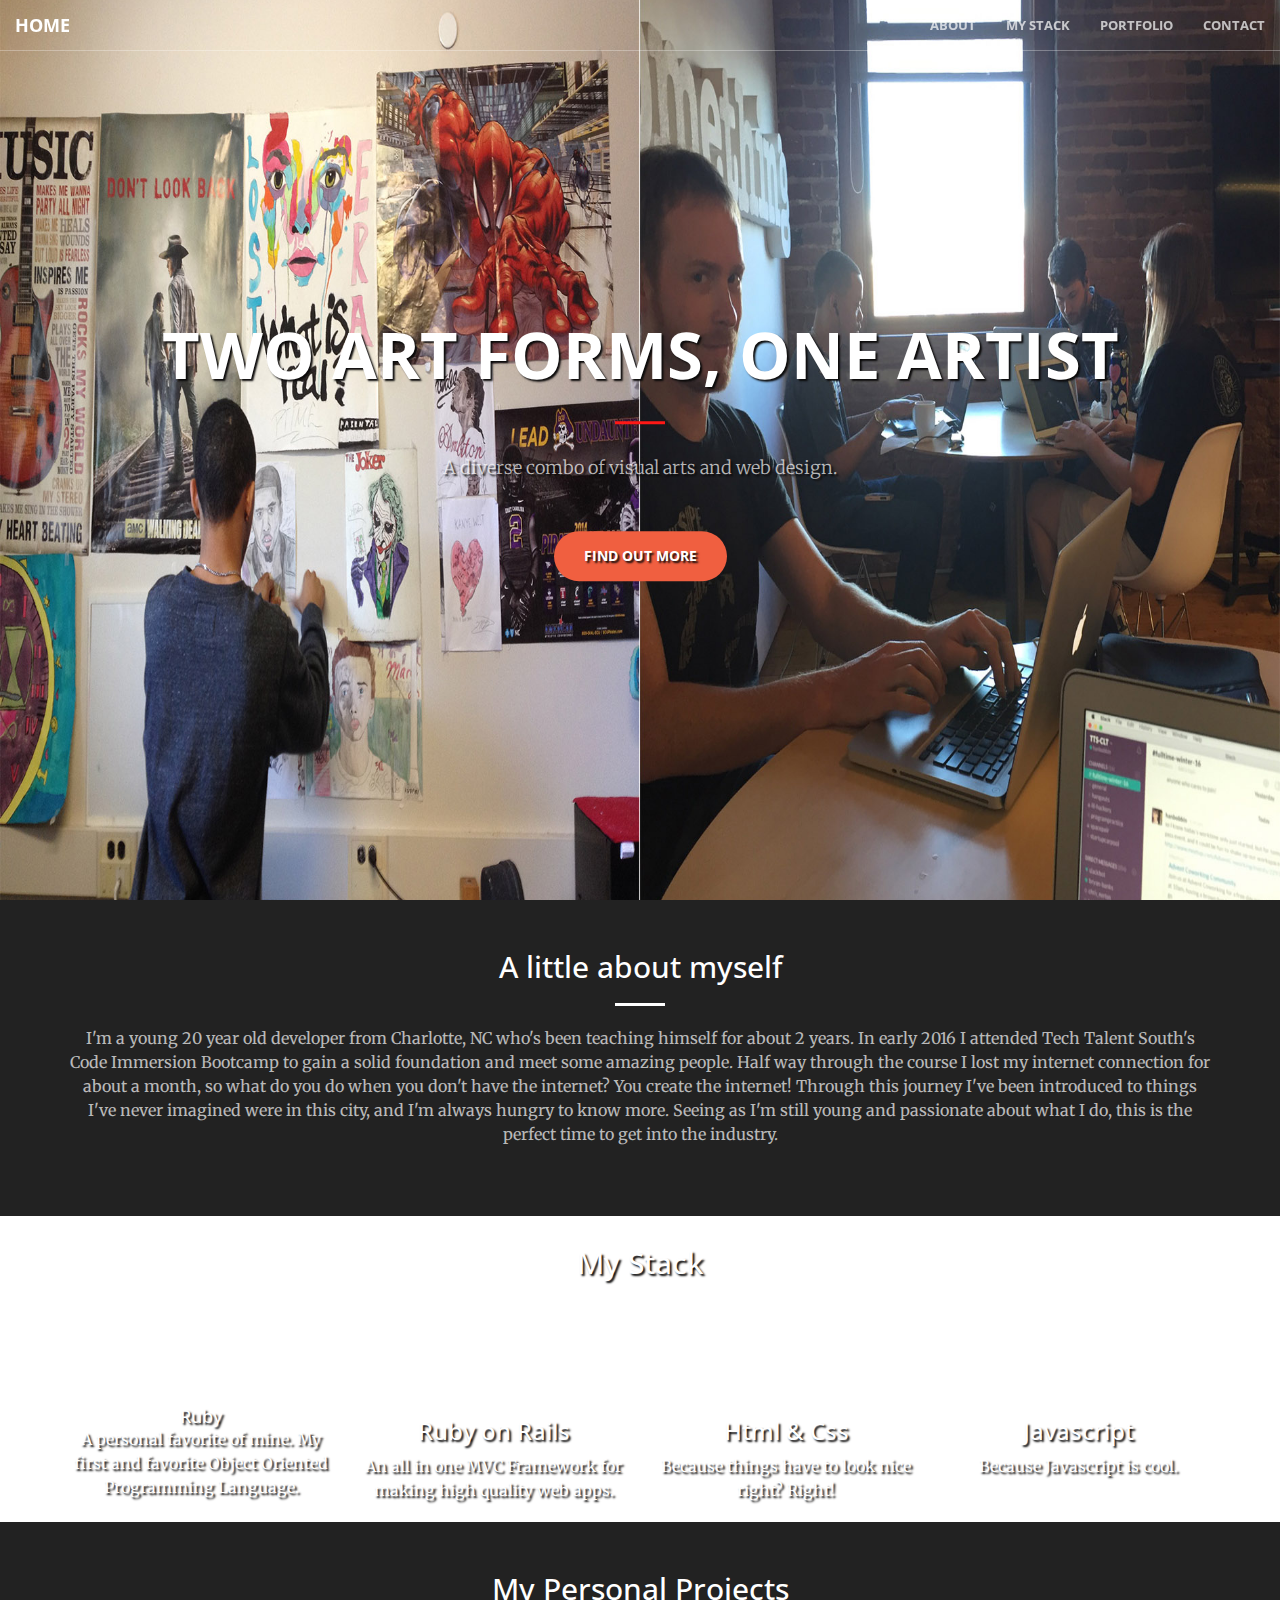
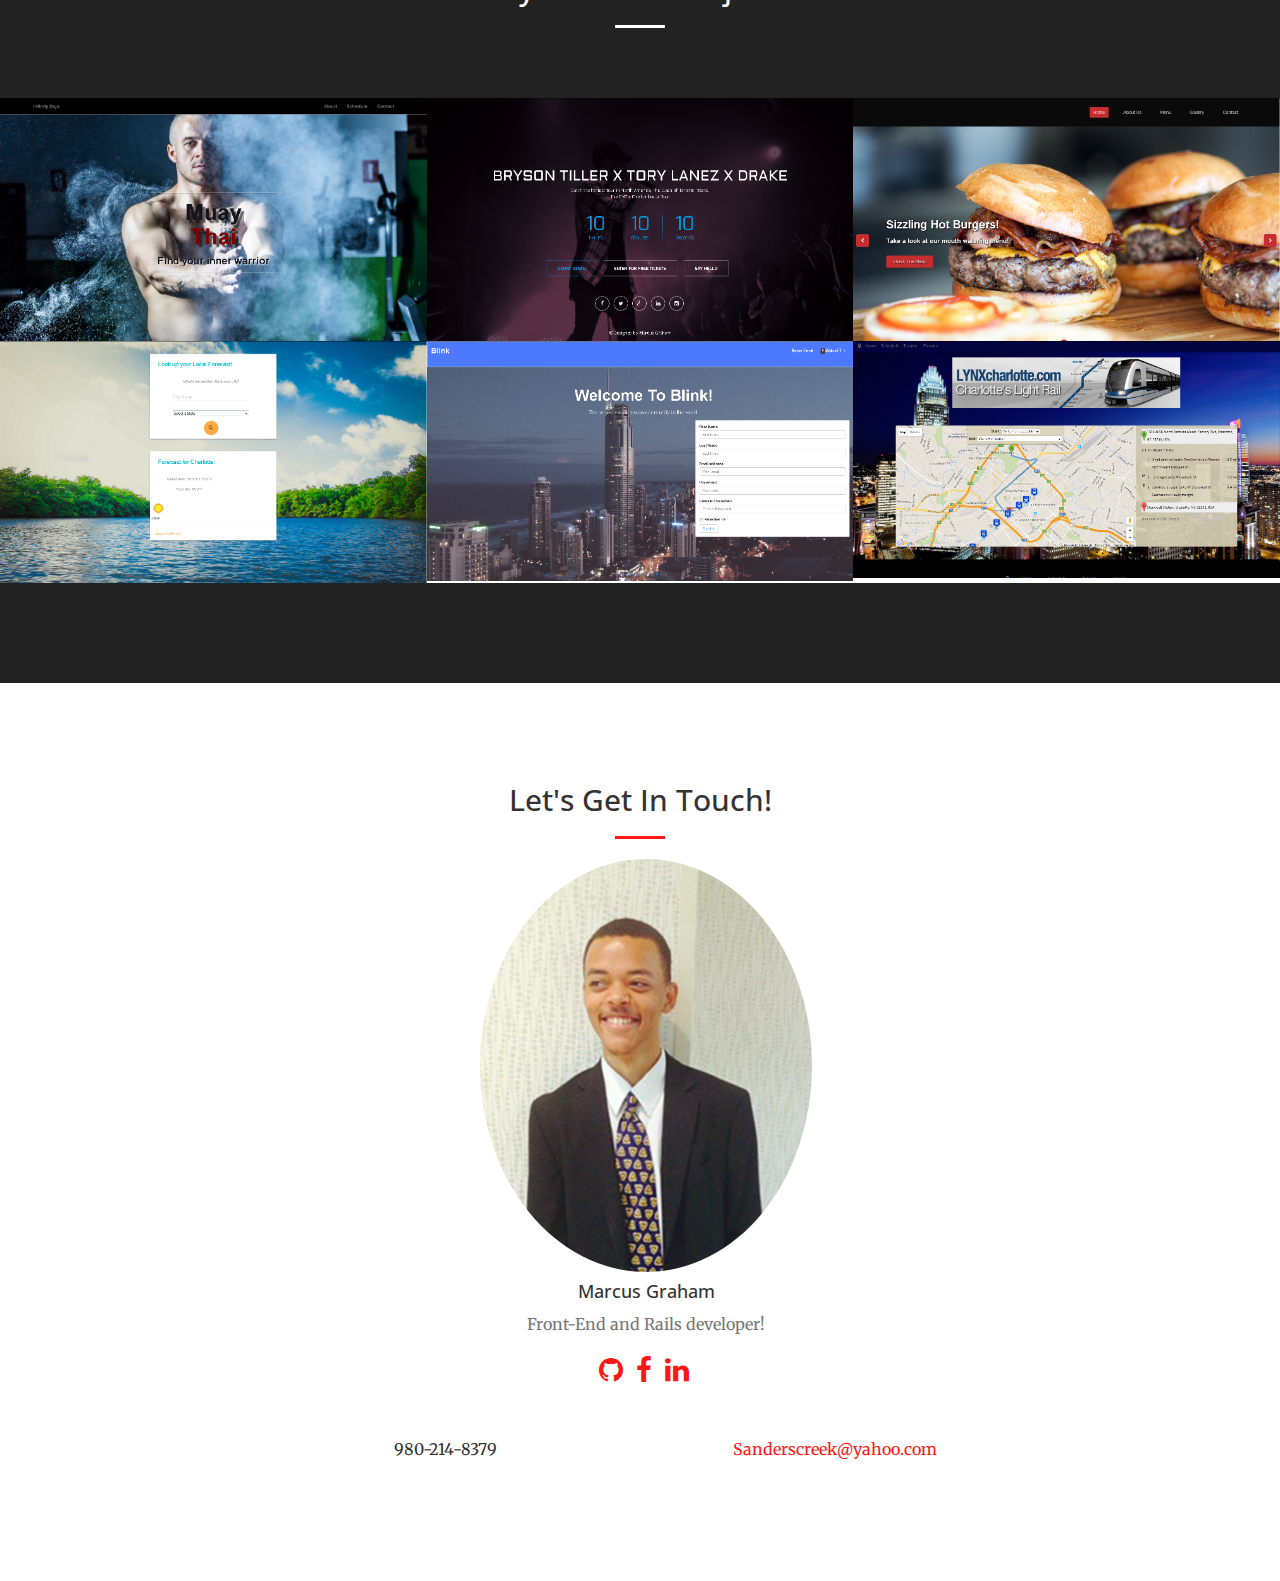
<file: index.html>
<!DOCTYPE html>
<html lang="en">

<head>

    <meta charset="utf-8">
    <meta http-equiv="X-UA-Compatible" content="IE=edge">
    <meta name="viewport" content="width=device-width, initial-scale=1">
    <meta name="description" content="">
    <meta name="author" content="">
    
    <link rel="shortcut icon" href="img/My-Logo.jpg">
    <title>Marcus Graham's Front End Development Portfolio</title>
    
    <!-- Bootstrap Core CSS -->
    <link rel="stylesheet" href="css/bootstrap.min.css" type="text/css">

    <!-- Custom Fonts -->
    <link href='http://fonts.googleapis.com/css?family=Open+Sans:300italic,400italic,600italic,700italic,800italic,400,300,600,700,800' rel='stylesheet' type='text/css'>
    <link href='http://fonts.googleapis.com/css?family=Merriweather:400,300,300italic,400italic,700,700italic,900,900italic' rel='stylesheet' type='text/css'>
    <link rel="stylesheet" href="font-awesome/css/font-awesome.min.css" type="text/css">

    <!-- Plugin CSS -->
    <link rel="stylesheet" href="css/animate.min.css" type="text/css">

    <!-- Custom CSS -->
    <link rel="stylesheet" href="css/creative.css" type="text/css">

    <!-- HTML5 Shim and Respond.js IE8 support of HTML5 elements and media queries -->
    <!-- WARNING: Respond.js doesn't work if you view the page via file:// -->
    <!--[if lt IE 9]>
        <script src="https://oss.maxcdn.com/libs/html5shiv/3.7.0/html5shiv.js"></script>
        <script src="https://oss.maxcdn.com/libs/respond.js/1.4.2/respond.min.js"></script>
    <![endif]-->

</head>

<body id="page-top">

    <nav id="mainNav" class="navbar navbar-default navbar-fixed-top">
        <div class="container-fluid">
            <!-- Brand and toggle get grouped for better mobile display -->
            <div class="navbar-header">
                <button type="button" class="navbar-toggle collapsed" data-toggle="collapse" data-target="#bs-example-navbar-collapse-1">
                    <span class="sr-only">Toggle navigation</span>
                    <span class="icon-bar"></span>
                    <span class="icon-bar"></span>
                    <span class="icon-bar"></span>
                </button>
                <a class="navbar-brand page-scroll" href="#page-top">Home</a>
            </div>

            <!-- Collect the nav links, forms, and other content for toggling -->
            <div class="collapse navbar-collapse" id="bs-example-navbar-collapse-1">
                <ul class="nav navbar-nav navbar-right">
                    <li>
                        <a class="page-scroll" href="#about">About</a>
                    </li>
                    <li>
                        <a class="page-scroll" href="#mystack">My Stack</a>
                    </li>
                    <li>
                        <a class="page-scroll" href="#portfolio">Portfolio</a>
                    </li>
                    <li>
                        <a class="page-scroll" href="#contact">Contact</a>
                    </li>
                </ul>
            </div>
            <!-- /.navbar-collapse -->
        </div>
        <!-- /.container-fluid -->
    </nav>

    <header>
        <div class="header-content">
            <div class="header-content-inner">
                <h1>Two Art Forms, One Artist</h1>
                <hr>
                <p>A diverse combo of visual arts and web design.</p>
                <a href="#about" class="btn btn-primary btn-xl page-scroll">Find Out More</a>
            </div>
        </div>
    </header>

    <aside class="bg-dark" id="about">
        <div class="container text-center">
            <h2 class="section-heading">A little about myself</h2>
                    <hr class="light">
                    <p class="text-faded">I'm a young 20 year old developer from Charlotte, NC who's been teaching himself for about 2 years. In early 2016 I attended Tech Talent South's Code Immersion Bootcamp to gain a solid foundation and meet some amazing people. Half way through the course I lost my internet connection for about a month, so what do you do when you don't have the internet? You create the internet! Through this journey I've been introduced to things I've never imagined were in this city, and I'm always hungry to know more. Seeing as I'm still young and passionate about what I do, this is the perfect time to get into the industry.</p>

            <div class="call-to-action">
            </div>
        </div>
    </aside>
            <div class="highlight-info" id="mystack">
        <div class="overlay spacer">
        <div class="container">
        <div style="visibility: visible; animation-name: fadeInDownBig;" class="row text-center  wowload fadeInDownBig animated">
            <h2>My Stack</h2>
            <hr class="light">
            <br>
          <div class="col-sm-3 col-xs-6">
          <i class="fa fa-4x fa-diamond wow bounceIn text-primary"></i><h4>Ruby</h4>
          <p>A personal favorite of mine. My first and favorite Object Oriented Programming Language.</p>
          </div>
          <div class="col-sm-3 col-xs-6">
            <i class="fa fa-4x fa-laptop wow bounceIn text-primary" data-wow-delay=".1s"></i> <h3>Ruby on Rails</h3>
            <p>An all in one MVC Framework for making high quality web apps.</p>         
            </div>
          <div class="col-sm-3 col-xs-6">
            <i class="fa fa-4x fa-html5 wow bounceIn text-primary" data-wow-delay=".2s"></i>
            <i class="fa fa-4x fa-css3 wow bounceIn text-primary" data-wow-delay=".2s"></i>
            <h3>Html & Css</h3>
            <p>Because things have to look nice right? Right!</p>          </div>
          <div class="col-sm-3 col-xs-6">
                        <i class="fa fa-4x fa-gear wow bounceIn text-primary" data-wow-delay=".3s"></i>
                        <h3>Javascript</h3>
                        <p>Because Javascript is cool.</p>          
                    </div>
        </div>
        </div>
        </div>
        </div>

    </section>

    <aside class="bg-dark">
        <div class="container text-center">
            <div class="call-to-action">
                <h2>My Personal Projects</h2>
                <hr class="light">
            </div>
        </div>
    </aside>
    
    <section class="no-padding" id="portfolio">
        <div class="container-fluid">
            <div class="row no-gutter">
                <div class="col-lg-4 col-sm-6">
                    <a target="_blank" href="Portfolio/Infinity-Dojo/index.html" class="portfolio-box">
                        <img src="img/portfolio/Infinity-Dojo.png" class="img-responsive" alt="">
                        <div class="portfolio-box-caption">
                            <div class="portfolio-box-caption-content">
                                <div class="project-category text-faded">
                                    <h4>Infinity Dojo</h4>
                                    <br>
                                </div>
                                <div class="project-name">
                                    <p>This is a site based on a fictional Muay Thai fighter, a former hobby of mine.</p>
                                    <p>This project was made using HTML, CSS, JavaScript and front-end frameworks.</p>
                                </div>
                            </div>
                        </div>
                    </a>
                </div>
                <div class="col-lg-4 col-sm-6">
                    <a target="_blank" href="Portfolio/World-Tour/index.html" class="portfolio-box">
                        <img src="img/portfolio/Tour.png" class="img-responsive" alt="">
                        <div class="portfolio-box-caption">
                            <div class="portfolio-box-caption-content">
                                <div class="project-category text-faded">
                                    <h4>OVO x One Umbrella Tour Page</h4>
                                    <br>
                                </div>
                                <div class="project-name">
                                    <p>A countdown / promo site for a tour I made up based on my favorite artist.</p>
                                    <p>This project used HTML, JavaScript, JQuery, CSS, and BootStrap.</p>
                                </div>
                            </div>
                        </div>
                    </a>
                </div>
                <div class="col-lg-4 col-sm-6">
                    <a target="_blank" href="Portfolio/Chrystals/index.html" class="portfolio-box">
                        <img src="img/portfolio/Chrystals-Burger.png" class="img-responsive" alt="">
                        <div class="portfolio-box-caption">
                            <div class="portfolio-box-caption-content">
                                <div class="project-category text-faded">
                                    <h4>Chrystal's Eatery</h4>
                                    <br>
                                </div>
                                <div class="project-name">
                                    <p>A small scale site for a restaurant based on places in my city.</p>
                                    <p>This project used HTML, CSS, JavaScript, JQuery, and front-end frameworks.</p>
                                </div>
                            </div>
                        </div>
                    </a>
                </div>
                <div class="col-lg-4 col-sm-6">
                    <a target="_blank" href="https://github.com/MGraham10327/Weather_App" class="portfolio-box">
                        <img src="img/portfolio/Weather_app.png" class="img-responsive" alt="">
                        <div class="portfolio-box-caption">
                            <div class="portfolio-box-caption-content">
                                <div class="project-category text-faded">
                                    <h4>Weather app</h4>
                                    <br>
                                </div>
                                <div class="project-name">
                                    <p>Pick your location and get the weather for your city with a customized picture to match.</p>
                                    <p>This project used HTML, JavaScript, CSS, Ruby, Ruby on Rails, APIS, and Flexbox</p>
                                </div>
                            </div>
                        </div>
                    </a>
                </div>
                <div class="col-lg-4 col-sm-6">
                    <a target="_blank" href="https://github.com/MGraham10327/Blink-Demo-Social-Network-" class="portfolio-box">
                        <img src="img/portfolio/Blink.png" class="img-responsive" alt="">
                        <div class="portfolio-box-caption">
                            <div class="portfolio-box-caption-content">
                                <div class="project-category text-faded">
                                    <h4>Blink</h4>
                                    <br>
                                </div>
                                <div class="project-name">
                                    <p>This was a Rails app meant to emulate Twitter, so far it's the closest thing to a full blown social network that I've created.</p>
                                    <p>This project used HTML, CSS, JavaScript, Ruby, Ruby on Rails and front-end frameworks</p>
                                </div>
                            </div>
                        </div>
                    </a>
                </div>
                <div class="col-lg-4 col-sm-6">
                    <a target="_blank" href="https://github.com/MGraham10327/CLT_Lynx" class="portfolio-box">
                        <img src="img/portfolio/CLT-Lynx.png" class="img-responsive" alt="">
                        <div class="portfolio-box-caption">
                            <div class="portfolio-box-caption-content">
                                <div class="project-category text-faded">
                                    <h4>Charlotte Lynx Station Finder</h4>
                                    <br>
                                </div>
                                <div class="project-name">
                                    <p>A 3 person project that finds your location and instantly directs you to the nearest Lynx Light Rail station (or the one of your choice).</p>
                                    <p>This project used Html, JavaScript, CSS, Ruby, Ruby on Rails, Google Maps APIs, Bootstrap, Flexbox, and JQuery.</p>
                                </div>
                            </div>
                        </div>
                    </a>
                </div>
            </div>
        </div>
    </section>

    <aside class="bg-dark">
        <div class="container text-center">
            <div class="call-to-action">
            </div>
        </div>
    </aside>

    <section id="contact">
        <div class="container">
            <div class="row">
                <div class="col-lg-8 col-lg-offset-2 text-center">
                    <h2 class="section-heading">Let's Get In Touch!</h2>
                    <hr class="primary">
                    <div class="col-lg-9">
                        <div class="FindMe">
                            <img src="img/2.jpg" class="img-responsive img-circle" alt="">
                            <h4>Marcus Graham</h4>
                            <p class="text-muted">Front-End and Rails developer!</p>
                            <ul class="list-inline social-buttons">
                                <li><a href="https://github.com/MGraham10327" target="_blank"><i class="fa fa-github fa-2x"></i></a>
                                </li>
                                <li><a href="#"><i class="fa fa-facebook fa-2x"></i></a>
                                </li>
                                <li><a href="https://www.linkedin.com/in/mgraham10327" target="_blank"><i class="fa fa-linkedin fa-2x"></i></a>
                                </li>
                            </ul>
                        </div>
                    </div>
                </div>
                <div class="col-lg-4 col-lg-offset-2 text-center">
                    <i class="fa fa-phone fa-3x wow bounceIn"></i>
                    <p>980-214-8379</p>
                </div>
                <div class="col-lg-4 text-center">
                    <i class="fa fa-envelope-o fa-3x wow bounceIn" data-wow-delay=".1s"></i>
                    <p><a href="mailto:Sanderscreek@yahoo.com">Sanderscreek@yahoo.com</a></p>
                </div>
            </div>
        </div>
    </section>

    <!-- jQuery -->
    <script src="js/jquery.js"></script>

    <!-- Bootstrap Core JavaScript -->
    <script src="js/bootstrap.min.js"></script>

    <!-- Plugin JavaScript -->
    <script src="js/jquery.easing.min.js"></script>
    <script src="js/jquery.fittext.js"></script>
    <script src="js/wow.min.js"></script>

    <!-- Custom Theme JavaScript -->
    <script src="js/creative.js"></script>

</body>

</html>
</file>
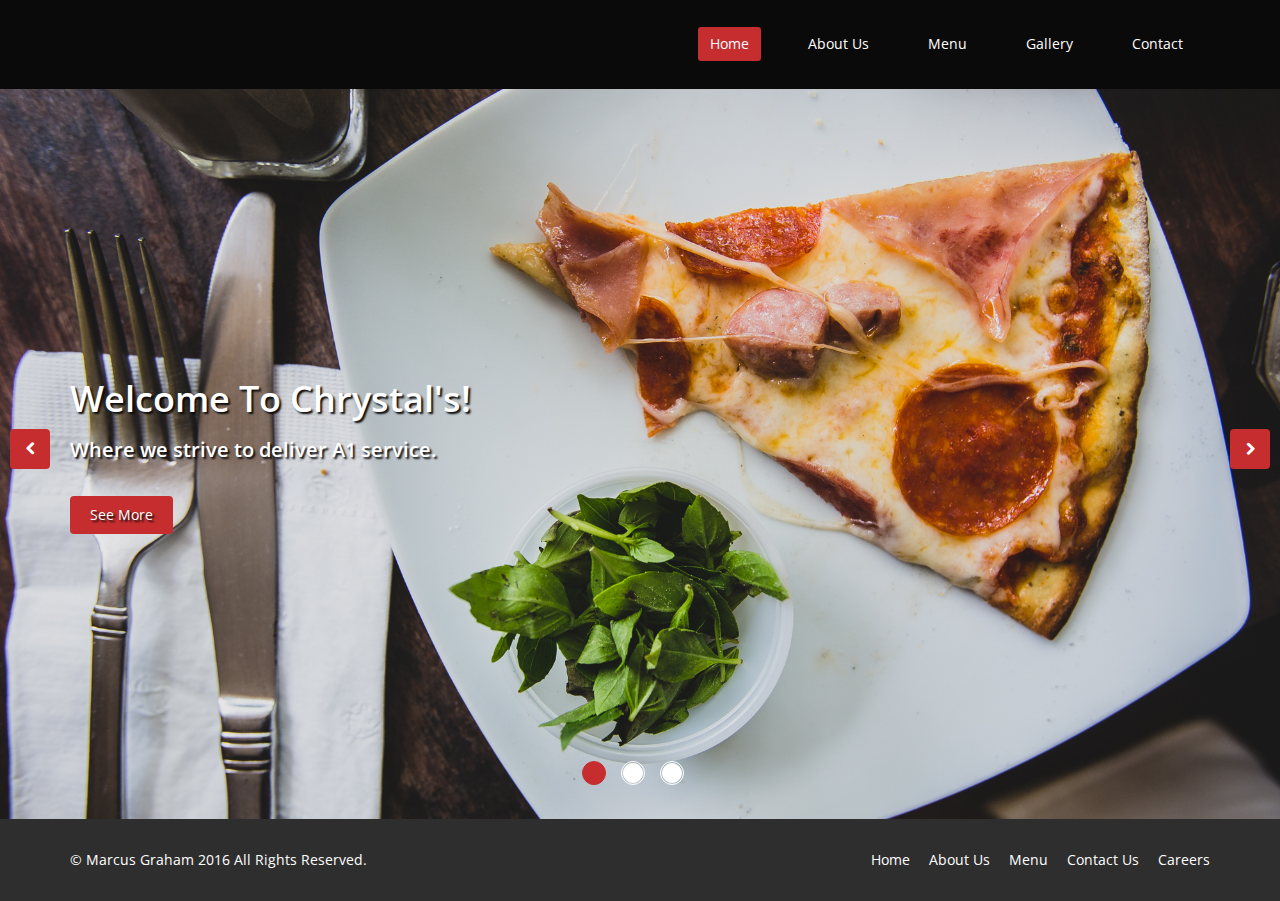
<file: Portfolio/Chrystals/index.html>
<!DOCTYPE html>
<html lang="en">
<head>
    <meta charset="utf-8">
    <meta name="viewport" content="width=device-width, initial-scale=1.0">
    <meta name="description" content="">
    <meta name="author" content="">
    <title>Chrystal's</title>
	
	<!-- core CSS -->
    <link href="css/bootstrap.min.css" rel="stylesheet">
    <link href="css/font-awesome.min.css" rel="stylesheet">
    <link href="css/animate.min.css" rel="stylesheet">
    <link href="css/prettyPhoto.css" rel="stylesheet">
    <link href="css/main.css" rel="stylesheet">
    <link href="css/responsive.css" rel="stylesheet">
    <!--[if lt IE 9]>
    <script src="js/html5shiv.js"></script>
    <script src="js/respond.min.js"></script>
    <![endif]-->       
    <link rel="shortcut icon" href="images/Company-Icon.jpg">
    <link rel="apple-touch-icon-precomposed" sizes="144x144" href="images/ico/apple-touch-icon-144-precomposed.png">
    <link rel="apple-touch-icon-precomposed" sizes="114x114" href="images/ico/apple-touch-icon-114-precomposed.png">
    <link rel="apple-touch-icon-precomposed" sizes="72x72" href="images/ico/apple-touch-icon-72-precomposed.png">
    <link rel="apple-touch-icon-precomposed" href="images/ico/apple-touch-icon-57-precomposed.png">
</head><!--/head-->

<body class="homepage">
    <header>
        <nav class="navbar navbar-inverse" role="banner">
            <div class="container">
                <div class="navbar-header">
                    <button type="button" class="navbar-toggle" data-toggle="collapse" data-target=".navbar-collapse">
                        <span class="sr-only">Toggle navigation</span>
                        <span class="icon-bar"></span>
                        <span class="icon-bar"></span>
                        <span class="icon-bar"></span>
                    </button>
                </div>
				
                <div class="collapse navbar-collapse navbar-right">
                    <ul class="nav navbar-nav">
                        <li class="active"><a href="index.html">Home</a></li>
                        <li><a href="about-us.html">About Us</a></li>
                        <li><a href="menu.html">Menu</a></li>
                        <li><a href="gallery.html">Gallery</a></li>
                        </li> 
                        <li><a href="contact-us.html">Contact</a></li>                        
                    </ul>
                </div>
            </div><!--/.container-->
        </nav><!--/nav-->
		
    </header><!--/header-->

    <section id="main-slider" class="no-margin">
        <div class="carousel slide">
            <ol class="carousel-indicators">
                <li data-target="#main-slider" data-slide-to="0" class="active"></li>
                <li data-target="#main-slider" data-slide-to="1"></li>
                <li data-target="#main-slider" data-slide-to="2"></li>
            </ol>
            <div class="carousel-inner">

                <div class="item active" style="background-image: url(images/Pizza.jpg)">
                    <div class="container">
                        <div class="row slide-margin">
                            <div class="col-sm-6">
                                <div class="carousel-content">
                                    <h1 class="animation animated-item-1">Welcome To Chrystal's!</h1>
                                    <h2 class="animation animated-item-2">Where we strive to deliver A1 service.</h2>
                                    <a class="btn-slide animation animated-item-3" href="#">See More</a>
                                </div>
                            </div>
                        </div>
                    </div>
                </div><!--/.item-->

                <div class="item" style="background-image: url(images/Burgers.jpg)">
                    <div class="container">
                        <div class="row slide-margin">
                            <div class="col-sm-6">
                                <div class="carousel-content">
                                    <h1 class="animation animated-item-1">Sizzling Hot Burgers!</h1>
                                    <h2 class="animation animated-item-2">Take a look at our mouth watering menu!</h2>
                                    <a class="btn-slide animation animated-item-3" href="menu.html">Check The Menu</a>
                                </div>
                            </div>
                        </div>
                    </div>
                </div><!--/.item-->

                <div class="item" style="background-image: url(images/Owner.jpg)">
                    <div class="container">
                        <div class="row slide-margin">
                            <div class="col-sm-6">
                                <div class="carousel-content">
                                    <h1 class="animation animated-item-1" id="Owner">Our Story</h1>
                                    <h2 class="animation animated-item-2" id="Owner">Read about the story of our founder and current owner Chrystal.</h2>
                                    <a class="btn-slide animation animated-item-3" href="about-us.html">Meet The Owner!</a>
                                </div>
                            </div>
                        </div>
                    </div>
                </div><!--/.item-->
            </div><!--/.carousel-inner-->
        </div><!--/.carousel-->
        <a class="prev hidden-xs" href="#main-slider" data-slide="prev">
            <i class="fa fa-chevron-left"></i>
        </a>
        <a class="next hidden-xs" href="#main-slider" data-slide="next">
            <i class="fa fa-chevron-right"></i>
        </a>
    </section><!--/#main-slider-->
        

    <footer id="footer" class="midnight-blue">
        <div class="container">
            <div class="row">
                <div class="col-sm-6">
                    &copy; Marcus Graham 2016 All Rights Reserved.
                </div>
                <div class="col-sm-6">
                    <ul class="pull-right">
                        <li><a href="#">Home</a></li>
                        <li><a href="about-us.html">About Us</a></li>
                        <li><a href="menu.html">Menu</a></li>
                        <li><a href="contact-us.html">Contact Us</a></li>
                        <li><a href="#">Careers</a></li>
                    </ul>
                </div>
            </div>
        </div>
    </footer><!--/#footer-->

    <script src="js/jquery.js"></script>
    <script src="js/bootstrap.min.js"></script>
    <script src="js/jquery.prettyPhoto.js"></script>
    <script src="js/jquery.isotope.min.js"></script>
    <script src="js/main.js"></script>
    <script src="js/wow.min.js"></script>
</body>
</html>
</file>
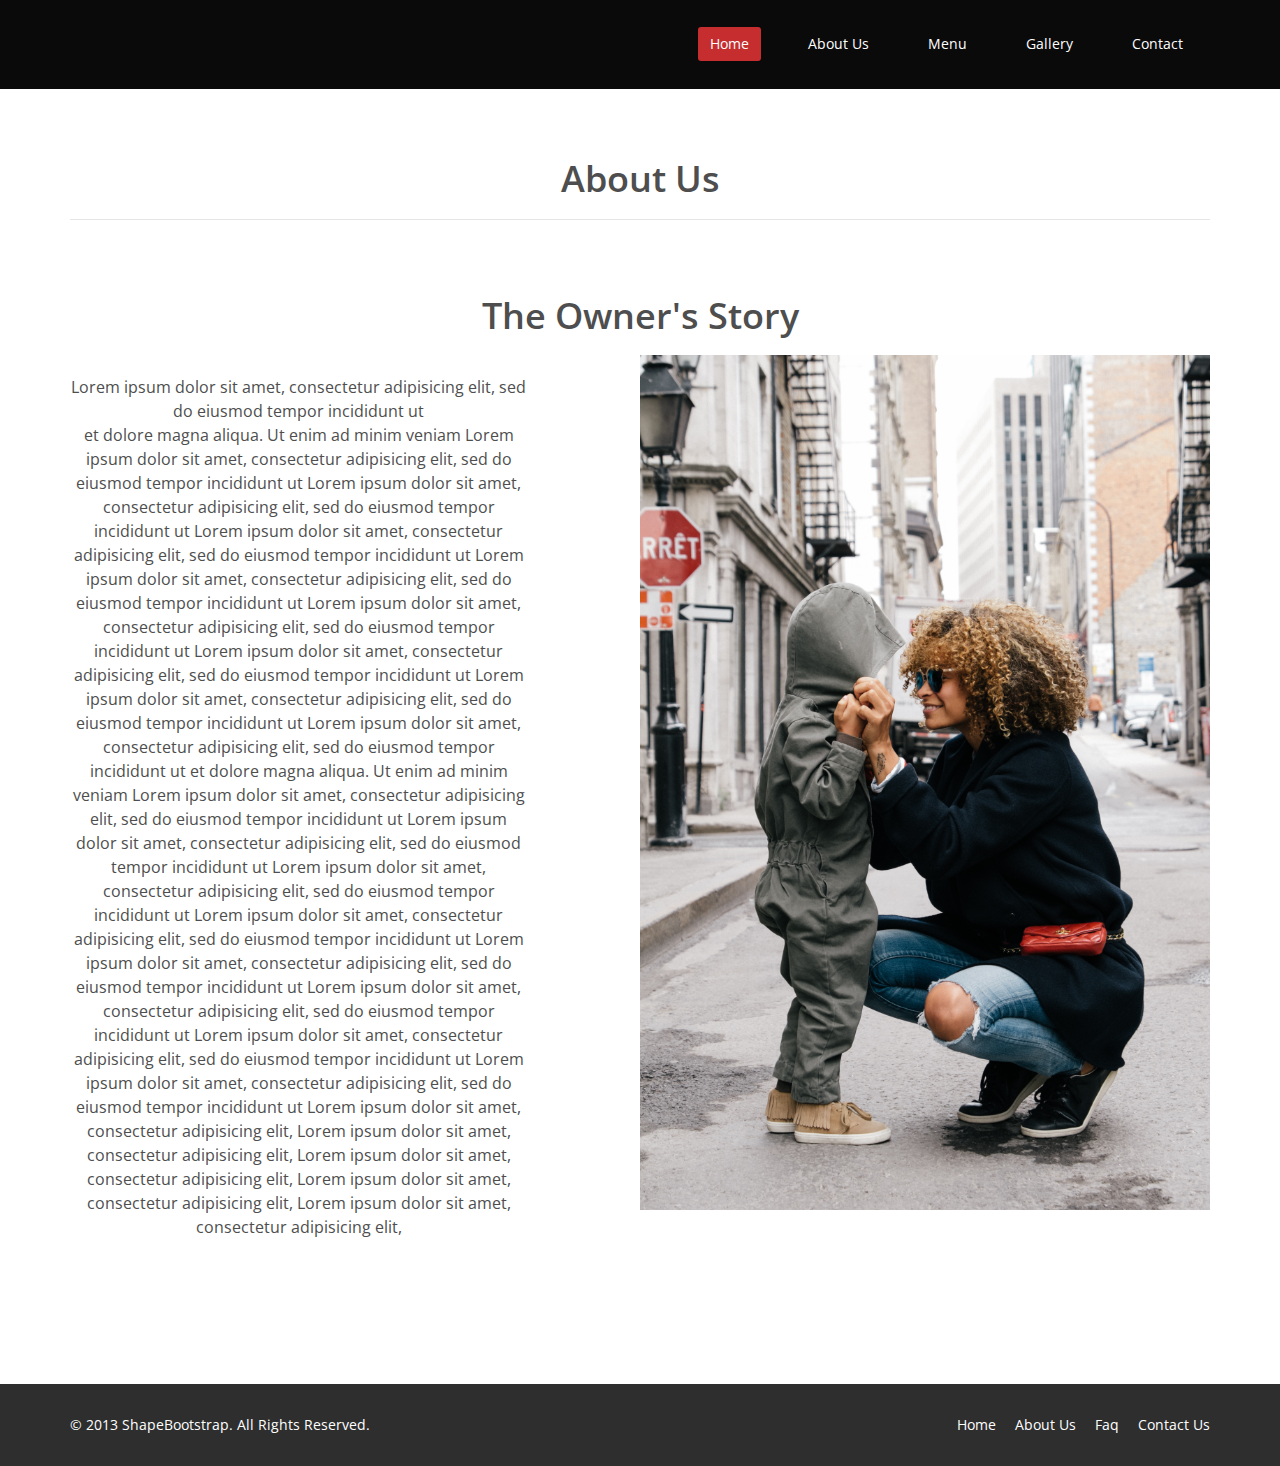
<file: Portfolio/Chrystals/about-us.html>
<!DOCTYPE html>
<html lang="en">
<head>
    <meta charset="utf-8">
    <meta name="viewport" content="width=device-width, initial-scale=1.0">
    <meta name="description" content="">
    <meta name="author" content="">
    <title>About Us | Corlate</title>
	
	<!-- core CSS -->
    <link href="css/bootstrap.min.css" rel="stylesheet">
    <link href="css/font-awesome.min.css" rel="stylesheet">
    <link href="css/prettyPhoto.css" rel="stylesheet">
    <link href="css/animate.min.css" rel="stylesheet">
	<link href="css/main.css" rel="stylesheet">
    <link href="css/responsive.css" rel="stylesheet">
	
    <!--[if lt IE 9]>
    <script src="js/html5shiv.js"></script>
    <script src="js/respond.min.js"></script>
    <![endif]-->       
    <link rel="shortcut icon" href="images/Company-Icon.jpg">
    <link rel="apple-touch-icon-precomposed" sizes="144x144" href="images/ico/apple-touch-icon-144-precomposed.png">
    <link rel="apple-touch-icon-precomposed" sizes="114x114" href="images/ico/apple-touch-icon-114-precomposed.png">
    <link rel="apple-touch-icon-precomposed" sizes="72x72" href="images/ico/apple-touch-icon-72-precomposed.png">
    <link rel="apple-touch-icon-precomposed" href="images/ico/apple-touch-icon-57-precomposed.png">
</head><!--/head-->

<body>

    <header>
        <nav class="navbar navbar-inverse" role="banner">
            <div class="container">
                <div class="navbar-header">
                    <button type="button" class="navbar-toggle" data-toggle="collapse" data-target=".navbar-collapse">
                        <span class="sr-only">Toggle navigation</span>
                        <span class="icon-bar"></span>
                        <span class="icon-bar"></span>
                        <span class="icon-bar"></span>
                    </button>
                </div>
				
                <div class="collapse navbar-collapse navbar-right">
                    <ul class="nav navbar-nav">
                        <li class="active"><a href="index.html">Home</a></li>
                        <li><a href="about-us.html">About Us</a></li>
                        <li><a href="menu.html">Menu</a></li>
                        <li><a href="gallery.html">Gallery</a></li>
                        </li> 
                        <li><a href="contact-us.html">Contact</a></li>                        
                    </ul>
                </div>
            </div><!--/.container-->
        </nav><!--/nav-->
		
    </header><!--/header-->
    <section id="about-us">
        <div class="container">
			<div class="center wow fadeInDown">
				<h2>About Us</h2>
				<hr>
				<p class="lead"></p>
			</div>
			
			<!-- our-team -->
			<div class="team">
				<div class="center wow fadeInDown">
					<h2>The Owner's Story</h2>
					<img src="images/Owner.jpg" alt="" id="AboutOwner">
					<div class="row">
						<div class="col-sm-5">
							<p class="lead" id="Story">Lorem ipsum dolor sit amet, consectetur adipisicing elit, sed do eiusmod tempor incididunt ut <br> et dolore magna aliqua. Ut enim ad minim veniam Lorem ipsum dolor sit amet, consectetur adipisicing elit, sed do eiusmod tempor incididunt ut Lorem ipsum dolor sit amet, consectetur adipisicing elit, sed do eiusmod tempor incididunt ut Lorem ipsum dolor sit amet, consectetur adipisicing elit, sed do eiusmod tempor incididunt ut Lorem ipsum dolor sit amet, consectetur adipisicing elit, sed do eiusmod tempor incididunt ut Lorem ipsum dolor sit amet, consectetur adipisicing elit, sed do eiusmod tempor incididunt ut Lorem ipsum dolor sit amet, consectetur adipisicing elit, sed do eiusmod tempor incididunt ut Lorem ipsum dolor sit amet, consectetur adipisicing elit, sed do eiusmod tempor incididunt ut Lorem ipsum dolor sit amet, consectetur adipisicing elit, sed do eiusmod tempor incididunt ut et dolore magna aliqua. Ut enim ad minim veniam Lorem ipsum dolor sit amet, consectetur adipisicing elit, sed do eiusmod tempor incididunt ut Lorem ipsum dolor sit amet, consectetur adipisicing elit, sed do eiusmod tempor incididunt ut Lorem ipsum dolor sit amet, consectetur adipisicing elit, sed do eiusmod tempor incididunt ut Lorem ipsum dolor sit amet, consectetur adipisicing elit, sed do eiusmod tempor incididunt ut Lorem ipsum dolor sit amet, consectetur adipisicing elit, sed do eiusmod tempor incididunt ut Lorem ipsum dolor sit amet, consectetur adipisicing elit, sed do eiusmod tempor incididunt ut Lorem ipsum dolor sit amet, consectetur adipisicing elit, sed do eiusmod tempor incididunt ut Lorem ipsum dolor sit amet, consectetur adipisicing elit, sed do eiusmod tempor incididunt ut Lorem ipsum dolor sit amet, consectetur adipisicing elit, Lorem ipsum dolor sit amet, consectetur adipisicing elit, Lorem ipsum dolor sit amet, consectetur adipisicing elit, Lorem ipsum dolor sit amet, consectetur adipisicing elit, Lorem ipsum dolor sit amet, consectetur adipisicing elit, </p>
						</div>	
					</div>
				</div>
			</div><!--section-->
		</div><!--/.container-->
    </section><!--/about-us-->

    <footer id="footer" class="midnight-blue">
        <div class="container">
            <div class="row">
                <div class="col-sm-6">
                    &copy; 2013 <a target="_blank" href="http://shapebootstrap.net/" title="Free Twitter Bootstrap WordPress Themes and HTML templates">ShapeBootstrap</a>. All Rights Reserved.
                </div>
                <div class="col-sm-6">
                    <ul class="pull-right">
                        <li><a href="#">Home</a></li>
                        <li><a href="#">About Us</a></li>
                        <li><a href="#">Faq</a></li>
                        <li><a href="#">Contact Us</a></li>
                    </ul>
                </div>
            </div>
        </div>
    </footer><!--/#footer-->
    

    <script src="js/jquery.js"></script>
    <script type="text/javascript">
        $('.carousel').carousel()
    </script>
    <script src="js/bootstrap.min.js"></script>
    <script src="js/jquery.prettyPhoto.js"></script>
    <script src="js/jquery.isotope.min.js"></script>
    <script src="js/main.js"></script>
    <script src="js/wow.min.js"></script>
</body>
</html>
</file>
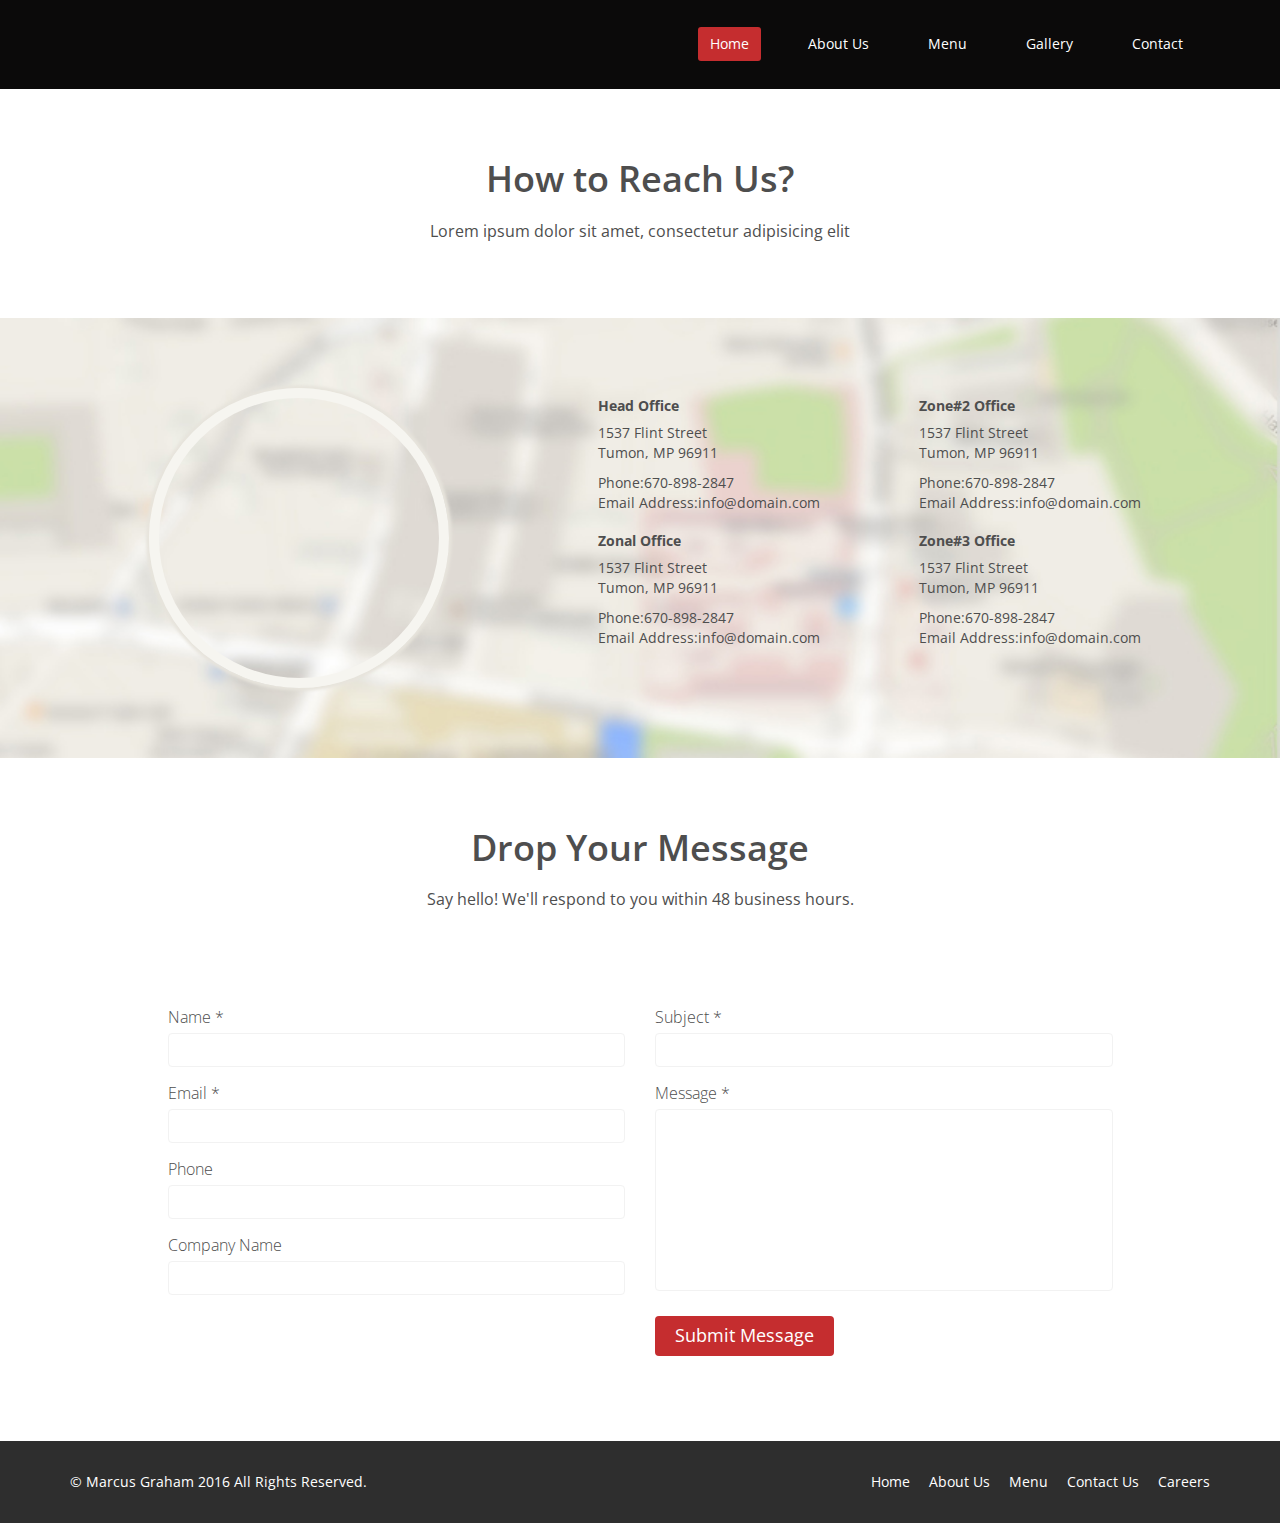
<file: Portfolio/Chrystals/contact-us.html>
<!DOCTYPE html>
<html lang="en">
<head>
    <meta charset="utf-8">
    <meta name="viewport" content="width=device-width, initial-scale=1.0">
    <meta name="description" content="">
    <meta name="author" content="">
    <title>Contact | Chrystals</title>
    
    <!-- core CSS -->
    <link href="css/bootstrap.min.css" rel="stylesheet">
    <link href="css/font-awesome.min.css" rel="stylesheet">
    <link href="css/prettyPhoto.css" rel="stylesheet">
    <link href="css/animate.min.css" rel="stylesheet">
    <link href="css/main.css" rel="stylesheet">
    <link href="css/responsive.css" rel="stylesheet">
    
    <!--[if lt IE 9]>
    <script src="js/html5shiv.js"></script>
    <script src="js/respond.min.js"></script>
    <![endif]-->       
    <link rel="shortcut icon" href="images/Company-Icon.jpg">
    <link rel="apple-touch-icon-precomposed" sizes="144x144" href="images/ico/apple-touch-icon-144-precomposed.png">
    <link rel="apple-touch-icon-precomposed" sizes="114x114" href="images/ico/apple-touch-icon-114-precomposed.png">
    <link rel="apple-touch-icon-precomposed" sizes="72x72" href="images/ico/apple-touch-icon-72-precomposed.png">
    <link rel="apple-touch-icon-precomposed" href="images/ico/apple-touch-icon-57-precomposed.png">
</head><!--/head-->

<body>

    <header>
        <nav class="navbar navbar-inverse" role="banner">
            <div class="container">
                <div class="navbar-header">
                    <button type="button" class="navbar-toggle" data-toggle="collapse" data-target=".navbar-collapse">
                        <span class="sr-only">Toggle navigation</span>
                        <span class="icon-bar"></span>
                        <span class="icon-bar"></span>
                        <span class="icon-bar"></span>
                    </button>
                </div>
                
                <div class="collapse navbar-collapse navbar-right">
                    <ul class="nav navbar-nav">
                        <li class="active"><a href="index.html">Home</a></li>
                        <li><a href="about-us.html">About Us</a></li>
                        <li><a href="menu.html">Menu</a></li>
                        <li><a href="gallery.html">Gallery</a></li>
                        </li> 
                        <li><a href="contact-us.html">Contact</a></li>                        
                    </ul>
                </div>
            </div><!--/.container-->
        </nav><!--/nav-->
        
    </header><!--/header-->

    <section id="contact-info">
        <div class="center">                
            <h2>How to Reach Us?</h2>
            <p class="lead">Lorem ipsum dolor sit amet, consectetur adipisicing elit</p>
        </div>
        <div class="gmap-area">
            <div class="container">
                <div class="row">
                    <div class="col-sm-5 text-center">
                        <div class="gmap">
                            <iframe frameborder="0" scrolling="no" marginheight="0" marginwidth="0" src="https://maps.google.com/maps?f=q&amp;source=s_q&amp;hl=en&amp;geocode=&amp;q=JoomShaper,+Dhaka,+Dhaka+Division,+Bangladesh&amp;aq=0&amp;oq=joomshaper&amp;sll=37.0625,-95.677068&amp;sspn=42.766543,80.332031&amp;ie=UTF8&amp;hq=JoomShaper,&amp;hnear=Dhaka,+Dhaka+Division,+Bangladesh&amp;ll=23.73854,90.385504&amp;spn=0.001515,0.002452&amp;t=m&amp;z=14&amp;iwloc=A&amp;cid=1073661719450182870&amp;output=embed"></iframe>
                        </div>
                    </div>

                    <div class="col-sm-7 map-content">
                        <ul class="row">
                            <li class="col-sm-6">
                                <address>
                                    <h5>Head Office</h5>
                                    <p>1537 Flint Street <br>
                                    Tumon, MP 96911</p>
                                    <p>Phone:670-898-2847 <br>
                                    Email Address:info@domain.com</p>
                                </address>

                                <address>
                                    <h5>Zonal Office</h5>
                                    <p>1537 Flint Street <br>
                                    Tumon, MP 96911</p>                                
                                    <p>Phone:670-898-2847 <br>
                                    Email Address:info@domain.com</p>
                                </address>
                            </li>


                            <li class="col-sm-6">
                                <address>
                                    <h5>Zone#2 Office</h5>
                                    <p>1537 Flint Street <br>
                                    Tumon, MP 96911</p>
                                    <p>Phone:670-898-2847 <br>
                                    Email Address:info@domain.com</p>
                                </address>

                                <address>
                                    <h5>Zone#3 Office</h5>
                                    <p>1537 Flint Street <br>
                                    Tumon, MP 96911</p>
                                    <p>Phone:670-898-2847 <br>
                                    Email Address:info@domain.com</p>
                                </address>
                            </li>
                        </ul>
                    </div>
                </div>
            </div>
        </div>
    </section>  <!--/gmap_area -->

    <section id="contact-page">
        <div class="container">
            <div class="center">        
                <h2>Drop Your Message</h2>
                <p class="lead">Say hello! We'll respond to you within 48 business hours.</p>
            </div> 
            <div class="row contact-wrap"> 
                <div class="status alert alert-success" style="display: none"></div>
                <form id="main-contact-form" class="contact-form" name="contact-form" method="post" action="sendemail.php">
                    <div class="col-sm-5 col-sm-offset-1">
                        <div class="form-group">
                            <label>Name *</label>
                            <input type="text" name="name" class="form-control" required="required">
                        </div>
                        <div class="form-group">
                            <label>Email *</label>
                            <input type="email" name="email" class="form-control" required="required">
                        </div>
                        <div class="form-group">
                            <label>Phone</label>
                            <input type="number" class="form-control">
                        </div>
                        <div class="form-group">
                            <label>Company Name</label>
                            <input type="text" class="form-control">
                        </div>                        
                    </div>
                    <div class="col-sm-5">
                        <div class="form-group">
                            <label>Subject *</label>
                            <input type="text" name="subject" class="form-control" required="required">
                        </div>
                        <div class="form-group">
                            <label>Message *</label>
                            <textarea name="message" id="message" required="required" class="form-control" rows="8"></textarea>
                        </div>                        
                        <div class="form-group">
                            <button type="submit" name="submit" class="btn btn-primary btn-lg" required="required">Submit Message</button>
                        </div>
                    </div>
                </form> 
            </div><!--/.row-->
        </div><!--/.container-->
    </section><!--/#contact-page-->

    <footer id="footer" class="midnight-blue">
        <div class="container">
            <div class="row">
                <div class="col-sm-6">
                    &copy; Marcus Graham 2016 All Rights Reserved.
                </div>
                <div class="col-sm-6">
                    <ul class="pull-right">
                        <li><a href="#">Home</a></li>
                        <li><a href="about-us.html">About Us</a></li>
                        <li><a href="menu.html">Menu</a></li>
                        <li><a href="contact-us.html">Contact Us</a></li>
                        <li><a href="#">Careers</a></li>
                    </ul>
                </div>
            </div>
        </div>
    </footer><!--/#footer-->


    <script src="js/jquery.js"></script>
    <script src="js/bootstrap.min.js"></script>
    <script src="js/jquery.prettyPhoto.js"></script>
    <script src="js/jquery.isotope.min.js"></script>
    <script src="js/main.js"></script>
    <script src="js/wow.min.js"></script>
</body>
</html>
</file>
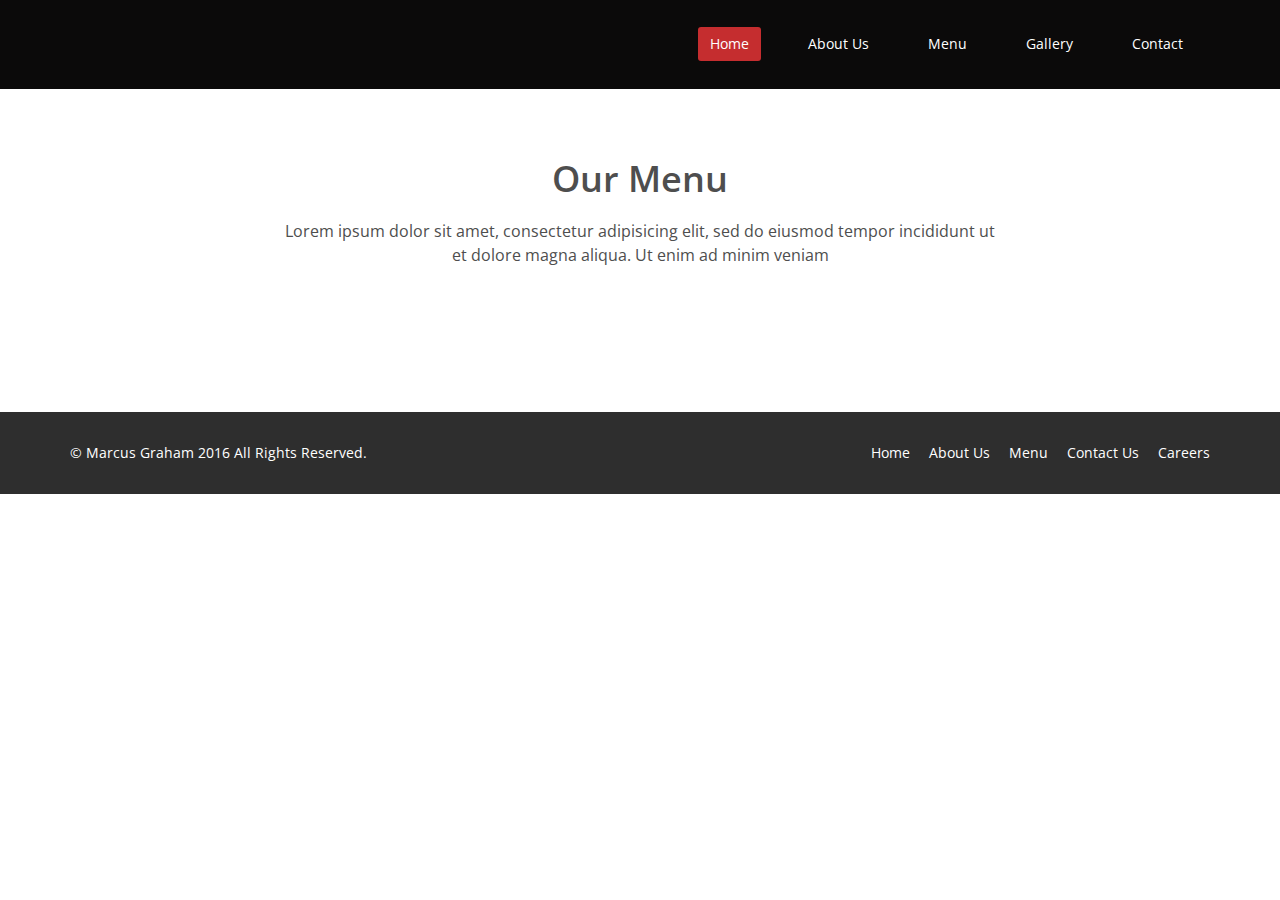
<file: Portfolio/Chrystals/menu.html>
<!DOCTYPE html>
<html lang="en">
<head>
    <meta charset="utf-8">
    <meta name="viewport" content="width=device-width, initial-scale=1.0">
    <meta name="description" content="">
    <meta name="author" content="">
    <title>Services | Corlate</title>
    
    <!-- core CSS -->
    <link href="css/bootstrap.min.css" rel="stylesheet">
    <link href="css/font-awesome.min.css" rel="stylesheet">
    <link href="css/prettyPhoto.css" rel="stylesheet">
    <link href="css/animate.min.css" rel="stylesheet">
    <link href="css/main.css" rel="stylesheet">
    <link href="css/responsive.css" rel="stylesheet">
    
    <!--[if lt IE 9]>
    <script src="js/html5shiv.js"></script>
    <script src="js/respond.min.js"></script>
    <![endif]-->       
    <link rel="shortcut icon" href="images/Company-Icon.jpg">
    <link rel="apple-touch-icon-precomposed" sizes="144x144" href="images/ico/apple-touch-icon-144-precomposed.png">
    <link rel="apple-touch-icon-precomposed" sizes="114x114" href="images/ico/apple-touch-icon-114-precomposed.png">
    <link rel="apple-touch-icon-precomposed" sizes="72x72" href="images/ico/apple-touch-icon-72-precomposed.png">
    <link rel="apple-touch-icon-precomposed" href="images/ico/apple-touch-icon-57-precomposed.png">
</head><!--/head-->

<body>
    <header>
        <nav class="navbar navbar-inverse" role="banner">
            <div class="container">
                <div class="navbar-header">
                    <button type="button" class="navbar-toggle" data-toggle="collapse" data-target=".navbar-collapse">
                        <span class="sr-only">Toggle navigation</span>
                        <span class="icon-bar"></span>
                        <span class="icon-bar"></span>
                        <span class="icon-bar"></span>
                    </button>
                </div>
                
                <div class="collapse navbar-collapse navbar-right">
                    <ul class="nav navbar-nav">
                        <li class="active"><a href="index.html">Home</a></li>
                        <li><a href="about-us.html">About Us</a></li>
                        <li><a href="menu.html">Menu</a></li>
                        <li><a href="gallery.html">Gallery</a></li>
                        </li> 
                        <li><a href="contact-us.html">Contact</a></li>                        
                    </ul>
                </div>
            </div><!--/.container-->
        </nav><!--/nav-->
        
    </header><!--/header-->

    <section id="feature" class="transparent-bg">
        <div class="container">
           <div class="center wow fadeInDown">
                <h2>Our Menu</h2>
                <p class="lead">Lorem ipsum dolor sit amet, consectetur adipisicing elit, sed do eiusmod tempor incididunt ut <br> et dolore magna aliqua. Ut enim ad minim veniam</p>
            </div>
        </div><!--/.container-->
    </section><!--/#feature-->
    
 <footer id="footer" class="midnight-blue">
        <div class="container">
            <div class="row">
                <div class="col-sm-6">
                    &copy; Marcus Graham 2016 All Rights Reserved.
                </div>
                <div class="col-sm-6">
                    <ul class="pull-right">
                        <li><a href="#">Home</a></li>
                        <li><a href="about-us.html">About Us</a></li>
                        <li><a href="menu.html">Menu</a></li>
                        <li><a href="contact-us.html">Contact Us</a></li>
                        <li><a href="#">Careers</a></li>
                    </ul>
                </div>
            </div>
        </div>
    </footer><!--/#footer-->
    <script src="js/jquery.js"></script>
    <script src="js/bootstrap.min.js"></script>
    <script src="js/jquery.prettyPhoto.js"></script>
    <script src="js/jquery.isotope.min.js"></script>
    <script src="js/main.js"></script>
    <script src="js/wow.min.js"></script>
</body>
</html>
</file>
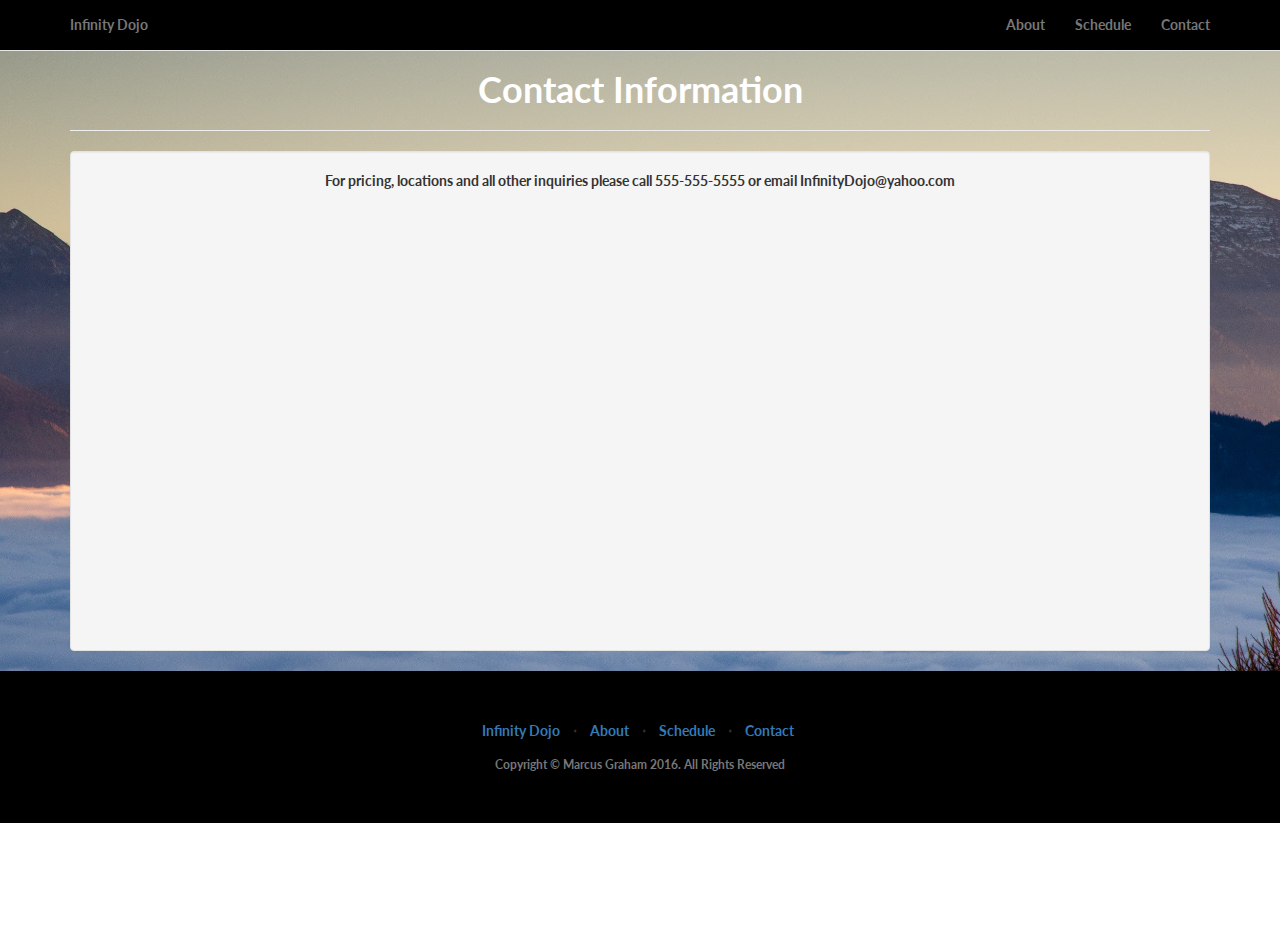
<file: Portfolio/Infinity-Dojo/Contact.html>
<!DOCTYPE html>
<html lang="en">

<head>

    <meta charset="utf-8">
    <meta http-equiv="X-UA-Compatible" content="IE=edge">
    <meta name="viewport" content="width=device-width, initial-scale=1">
    <meta name="description" content="">
    <meta name="author" content="">

    <title>Infinity Dojo</title>

    <!-- Bootstrap Core CSS -->
    <link href="css/bootstrap.min.css" rel="stylesheet">

    <!-- Custom CSS -->
    <link href="css/landing-page.css" rel="stylesheet">

    <!-- Custom Fonts -->
    <link href="font-awesome/css/font-awesome.min.css" rel="stylesheet" type="text/css">
    <link href="http://fonts.googleapis.com/css?family=Lato:300,400,700,300italic,400italic,700italic" rel="stylesheet" type="text/css">

    <link rel="shortcut icon" href="img/Infinity-Icon.jpg"></link>
    <!-- HTML5 Shim and Respond.js IE8 support of HTML5 elements and media queries -->
    <!-- WARNING: Respond.js doesn't work if you view the page via file:// -->
    <!--[if lt IE 9]>
        <script src="https://oss.maxcdn.com/libs/html5shiv/3.7.0/html5shiv.js"></script>
        <script src="https://oss.maxcdn.com/libs/respond.js/1.4.2/respond.min.js"></script>
    <![endif]-->

</head>
<body>
        <!-- Navigation -->
    <nav class="navbar navbar-default navbar-fixed-top topnav" role="navigation">
        <div class="container topnav">
            <!-- Brand and toggle get grouped for better mobile display -->
            <div class="navbar-header">
                <button type="button" class="navbar-toggle" data-toggle="collapse" data-target="#bs-example-navbar-collapse-1">
                    <span class="sr-only">Toggle navigation</span>
                    <span class="icon-bar"></span>
                    <span class="icon-bar"></span>
                    <span class="icon-bar"></span>
                </button>
                <a class="navbar-brand topnav" href="index.html">Infinity Dojo</a>
            </div>
            <!-- Collect the nav links, forms, and other content for toggling -->
            <div class="collapse navbar-collapse" id="bs-example-navbar-collapse-1">
                <ul class="nav navbar-nav navbar-right">
                    <li>
                        <a href="About.html">About</a>
                    </li>
                    <li>
                        <a href="Schedule.html">Schedule</a>
                    </li>
                    <li>
                        <a href="Contact.html">Contact</a>
                    </li>
                </ul>
            </div>
            <!-- /.navbar-collapse -->
        </div>
        <!-- /.container -->
    </nav>
<div id="Contact">
	<div class="PageHeaders">
	    <div class="container">
	    	<div class="row">
	        	<div class="col-md-12" id="ScheduleTitle">
	        		<h1>Contact Information</h1>
	        		<hr>
	        	</div>
	        </div>
	    </div>
	</div>
	<div class="container">
		<div class="row">
			<div class="col-md-12">
				<div class="well" id="ContactWell">
                    <p>For pricing, locations and all other inquiries please call 555-555-5555 or email InfinityDojo@yahoo.com</p>
				</div>
			</div>
		</div>
	</div>
</div>
    <!-- Footer -->
    <footer>
        <div class="container" id="Bottom_Links">
            <div class="row">
                <div class="col-lg-12">
                    <ul class="list-inline">
                        <li>
                            <a href="index.html">Infinity Dojo</a>
                        </li>
                        <li class="footer-menu-divider">&sdot;</li>
                        <li>
                            <a href="About.html">About</a>
                        </li>
                        <li class="footer-menu-divider">&sdot;</li>
                        <li>
                            <a href="Schedule.html">Schedule</a>
                        </li>
                        <li class="footer-menu-divider">&sdot;</li>
                        <li>
                            <a href="Contact.html">Contact</a>
                        </li>
                    </ul>
                    <p class="copyright text-muted small">Copyright &copy; Marcus Graham 2016. All Rights Reserved</p>
                </div>
            </div>
        </div>
    </footer>
    <!-- jQuery -->
    <script src="js/jquery.js"></script>

    <!-- Bootstrap Core JavaScript -->
    <script src="js/bootstrap.min.js"></script>

</body>

</html>
</file>
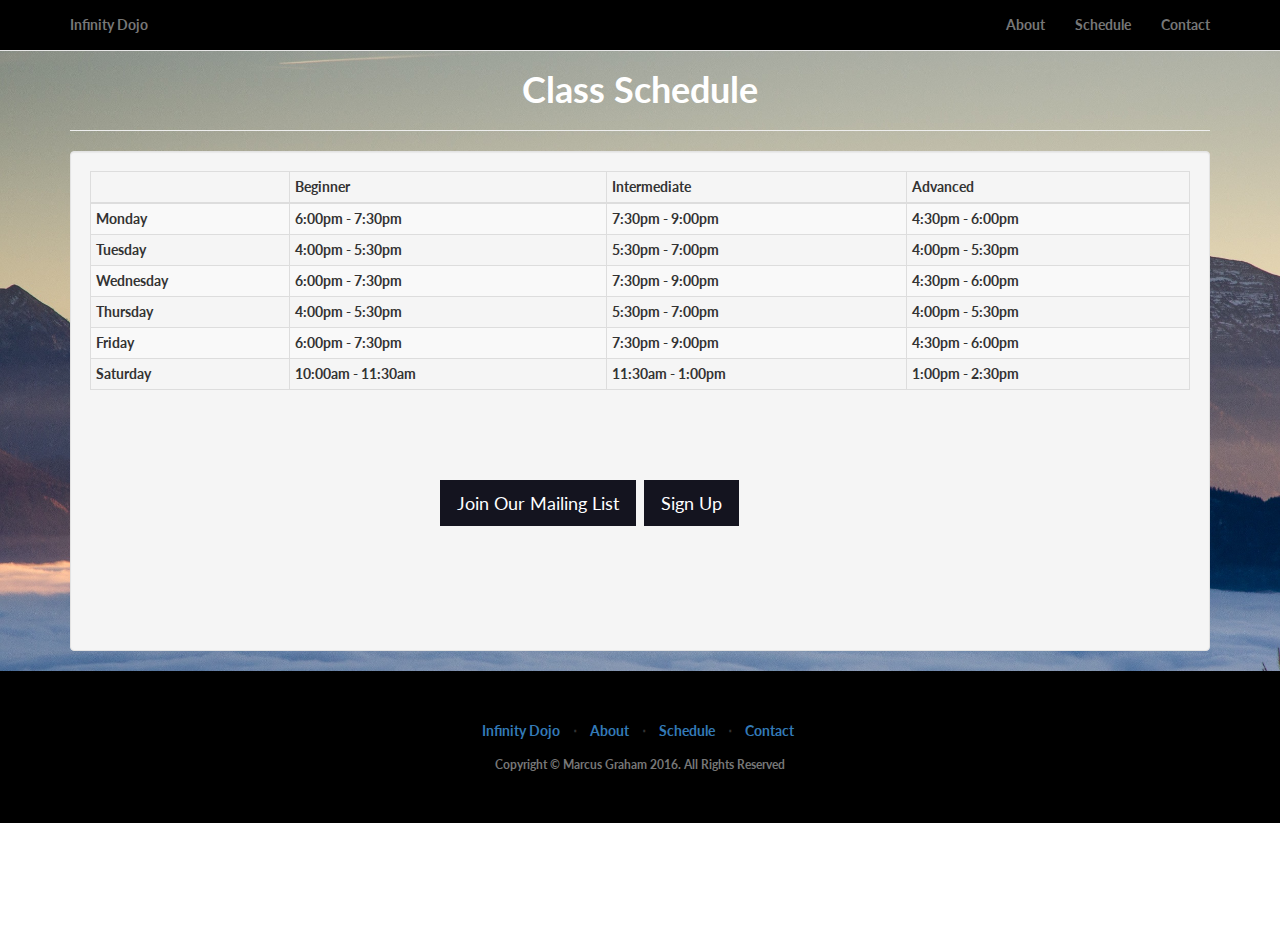
<file: Portfolio/Infinity-Dojo/Schedule.html>
<!DOCTYPE html>
<html lang="en">

<head>

    <meta charset="utf-8">
    <meta http-equiv="X-UA-Compatible" content="IE=edge">
    <meta name="viewport" content="width=device-width, initial-scale=1">
    <meta name="description" content="">
    <meta name="author" content="">

    <title>Infinity Dojo</title>

    <!-- Bootstrap Core CSS -->
    <link href="css/bootstrap.min.css" rel="stylesheet">

    <!-- Custom CSS -->
    <link href="css/landing-page.css" rel="stylesheet">

    <!-- Custom Fonts -->
    <link href="font-awesome/css/font-awesome.min.css" rel="stylesheet" type="text/css">
    <link href="http://fonts.googleapis.com/css?family=Lato:300,400,700,300italic,400italic,700italic" rel="stylesheet" type="text/css">

    <!-- Title Icon -->
    <link rel="shortcut icon" href="img/Infinity-Icon.jpg"></link>

    <!-- HTML5 Shim and Respond.js IE8 support of HTML5 elements and media queries -->
    <!-- WARNING: Respond.js doesn't work if you view the page via file:// -->
    <!--[if lt IE 9]>
        <script src="https://oss.maxcdn.com/libs/html5shiv/3.7.0/html5shiv.js"></script>
        <script src="https://oss.maxcdn.com/libs/respond.js/1.4.2/respond.min.js"></script>
    <![endif]-->

</head>
<body>
        <!-- Navigation -->
    <nav class="navbar navbar-default navbar-fixed-top topnav" role="navigation">
        <div class="container topnav">
            <!-- Brand and toggle get grouped for better mobile display -->
            <div class="navbar-header">
                <button type="button" class="navbar-toggle" data-toggle="collapse" data-target="#bs-example-navbar-collapse-1">
                    <span class="sr-only">Toggle navigation</span>
                    <span class="icon-bar"></span>
                    <span class="icon-bar"></span>
                    <span class="icon-bar"></span>
                </button>
                <a class="navbar-brand topnav" href="index.html">Infinity Dojo</a>
            </div>
            <!-- Collect the nav links, forms, and other content for toggling -->
            <div class="collapse navbar-collapse" id="bs-example-navbar-collapse-1">
                <ul class="nav navbar-nav navbar-right">
                    <li>
                        <a href="About.html">About</a>
                    </li>
                    <li>
                        <a href="Schedule.html">Schedule</a>
                    </li>
                    <li>
                        <a href="Contact.html">Contact</a>
                    </li>
                </ul>
            </div>
            <!-- /.navbar-collapse -->
        </div>
        <!-- /.container -->
    </nav>
<div id="Schedule">
	<div class="PageHeaders">
	    <div class="container">
	    	<div class="row">
	        	<div class="col-md-12" id="ScheduleTitle">
	        		<h1>Class Schedule</h1>
	        		<hr>
	        	</div>
	        </div>
	    </div>
	</div>
	<div class="container">
		<div class="row">
			<div class="col-md-12">
				<div class="well" id="ContactWell">
                    <table class="table table-striped table-bordered table-condensed">
                        <thead>
                        <tr>
                        <th></th>
                        <th>Beginner</th>
                        <th>Intermediate</th>
                        <th>Advanced</th>
                        </tr>
                        </thead>
                        <tbody>
                        <tr>
                        <td>Monday</td>
                        <td>6:00pm - 7:30pm</td>
                        <td>7:30pm - 9:00pm</td>
                        <td>4:30pm - 6:00pm</td>
                        </tr>
                        <tr>
                            <td>Tuesday</td>
                            <td>4:00pm - 5:30pm</td>
                            <td>5:30pm - 7:00pm</td>
                            <td>4:00pm - 5:30pm</td>
                        </tr>
                        <tr>
                            <td>Wednesday</td>
                            <td>6:00pm - 7:30pm</td>
                            <td>7:30pm - 9:00pm</td>
                            <td>4:30pm - 6:00pm</td>
                        </tr>
                        <tr>
                            <td>Thursday</td>
                            <td>4:00pm - 5:30pm</td>
                            <td>5:30pm - 7:00pm</td>
                            <td>4:00pm - 5:30pm</td>
                        </tr>

                        <tr>
                            <td>Friday</td>
                            <td>6:00pm - 7:30pm</td>
                            <td>7:30pm - 9:00pm</td>
                            <td>4:30pm - 6:00pm</td>
                        </tr>

                        <tr>
                            <td>Saturday</td>
                            <td>10:00am - 11:30am</td>
                            <td>11:30am - 1:00pm</td>
                            <td>1:00pm - 2:30pm</td>
                        </tr>
                        </tbody>
                    </table>
                    <a href="#about" class="btn btn-dark btn-lg" id="Mailing">Join Our Mailing List</a>
                    <a href="#about" class="btn btn-dark btn-lg" id="SignUp">Sign Up</a>
                    
			</div>
		</div>
	</div>
</div>
    <!-- Footer -->
    <footer>
        <div class="container" id="Bottom_Links">
            <div class="row">
                <div class="col-lg-12">
                    <ul class="list-inline">
                        <li>
                            <a href="index.html">Infinity Dojo</a>
                        </li>
                        <li class="footer-menu-divider">&sdot;</li>
                        <li>
                            <a href="About.html">About</a>
                        </li>
                        <li class="footer-menu-divider">&sdot;</li>
                        <li>
                            <a href="Schedule.html">Schedule</a>
                        </li>
                        <li class="footer-menu-divider">&sdot;</li>
                        <li>
                            <a href="Contact.html">Contact</a>
                        </li>
                    </ul>
                    <p class="copyright text-muted small">Copyright &copy; Marcus Graham 2016. All Rights Reserved</p>
                </div>
            </div>
        </div>
    </footer>
    <!-- jQuery -->
    <script src="js/jquery.js"></script>

    <!-- Bootstrap Core JavaScript -->
    <script src="js/bootstrap.min.js"></script>

</body>

</html>
</file>
<file: css/creative.css>
html,
body {
    width: 100%;
    height: 100%;
}

body {
    font-family: Merriweather,'Helvetica Neue',Arial,sans-serif;
}

hr {
    max-width: 50px;
    border-color: #FF1816;
    border-width: 3px;
}

hr.light {
    border-color: #fff;
}

a {
    color: #FF1816;
    -webkit-transition: all .35s;
    -moz-transition: all .35s;
    transition: all .35s;
}

a:hover,
a:focus {
    color: #eb3812;
}

h1,
h2,
h3,
h4,
h5,
h6 {
    font-family: 'Open Sans','Helvetica Neue',Arial,sans-serif;
}

p {
    margin-bottom: 20px;
    font-size: 16px;
    line-height: 1.5;
}

.bg-primary {
    background-color: #fff;
}

.bg-dark {
    color: #fff;
    background-color: #222;
}

.text-faded {
    color: rgba(255,255,255,.7);
}

section {
    padding: 100px 0;
}

aside {
    padding: 50px 0;
}

.no-padding {
    padding: 0;
}

.navbar-default {
    border-color: rgba(34,34,34,.05);
    font-family: 'Open Sans','Helvetica Neue',Arial,sans-serif;
    background-color: #;
    -webkit-transition: all .35s;
    -moz-transition: all .35s;
    transition: all .35s;
}

.navbar-default .navbar-header .navbar-brand {
    text-transform: uppercase;
    font-family: 'Open Sans','Helvetica Neue',Arial,sans-serif;
    font-weight: 700;
    color: #f05f40;
}

.navbar-default .navbar-header .navbar-brand:hover,
.navbar-default .navbar-header .navbar-brand:focus {
    color: #eb3812;
}

.navbar-default .nav > li>a,
.navbar-default .nav>li>a:focus {
    text-transform: uppercase;
    font-size: 13px;
    font-weight: 700;
    color: #222;
}

.navbar-default .nav > li>a:hover,
.navbar-default .nav>li>a:focus:hover {
    color: #f05f40;
}

.navbar-default .nav > li.active>a,
.navbar-default .nav>li.active>a:focus {
    color: #f05f40!important;
    background-color: transparent;
}

.navbar-default .nav > li.active>a:hover,
.navbar-default .nav>li.active>a:focus:hover {
    background-color: transparent;
}

@media(min-width:768px) {
    .navbar-default {
        border-color: rgba(255,255,255,.3);
        background-color: transparent;
    }

    .navbar-default .navbar-header .navbar-brand {
        color: rgba(255,255,255,.7);
    }

    .navbar-default .navbar-header .navbar-brand:hover,
    .navbar-default .navbar-header .navbar-brand:focus {
        color: #fff;
    }

    .navbar-default .nav > li>a,
    .navbar-default .nav>li>a:focus {
        color: rgba(255,255,255,.7);
    }

    .navbar-default .nav > li>a:hover,
    .navbar-default .nav>li>a:focus:hover {
        color: #fff;
    }

    .navbar-default.affix {
        border-color: rgba(34,34,34,.05);
        background-color: #fff;
    }

    .navbar-default.affix .navbar-header .navbar-brand {
        font-size: 14px;
        color: #f05f40;
    }

    .navbar-default.affix .navbar-header .navbar-brand:hover,
    .navbar-default.affix .navbar-header .navbar-brand:focus {
        color: #eb3812;
    }

    .navbar-default.affix .nav > li>a,
    .navbar-default.affix .nav>li>a:focus {
        color: #222;
    }

    .navbar-default.affix .nav > li>a:hover,
    .navbar-default.affix .nav>li>a:focus:hover {
        color: #f05f40;
    }
}

header {
    position: relative;
    width: 100%;
    min-height: auto;
    text-align: center;
    color: #fff;
    text-shadow: 2px 2px 2px rgb(11,10,10);
    background-image: url(../img/TestImage1.jpg);
    background-position: center;
    -webkit-background-size: cover;
    -moz-background-size: cover;
    background-size: cover;
    -o-background-size: cover;
}

header .header-content {
    position: relative;
    width: 100%;
    padding: 100px 15px;
    text-align: center;
}

header .header-content .header-content-inner h1 {
    margin-top: 0;
    margin-bottom: 0;
    text-transform: uppercase;
    font-weight: 700;
}

header .header-content .header-content-inner hr {
    margin: 30px auto;
}

header .header-content .header-content-inner p {
    margin-bottom: 50px;
    font-size: 16px;
    font-weight: 300;
    color: rgba(255,255,255,.7);
}

@media(min-width:768px) {
    header {
        min-height: 100%;
    }

    header .header-content {
        position: absolute;
        top: 50%;
        padding: 0 50px;
        -webkit-transform: translateY(-50%);
        -ms-transform: translateY(-50%);
        transform: translateY(-50%);
    }

    header .header-content .header-content-inner {
        margin-right: auto;
        margin-left: auto;
        max-width: 1000px;
    }

    header .header-content .header-content-inner p {
        margin-right: auto;
        margin-left: auto;
        max-width: 80%;
        font-size: 18px;
    }
}

.section-heading {
    margin-top: 0;
}

.service-box {
    margin: 50px auto 0;
    max-width: 400px;
}

@media(min-width:992px) {
    .service-box {
        margin: 20px auto 0;
    }
}

.service-box p {
    margin-bottom: 0;
}

.portfolio-box {
    display: block;
    position: relative;
    margin: 0 auto;
    max-width: 650px;
}

.portfolio-box .portfolio-box-caption {
    display: block;
    position: absolute;
    bottom: 0;
    width: 100%;
    height: 100%;
    text-align: center;
    color: #fff;
    opacity: 0;
    background: rgba(240,95,64,.9);
    -webkit-transition: all .35s;
    -moz-transition: all .35s;
    transition: all .35s;
}

.portfolio-box .portfolio-box-caption .portfolio-box-caption-content {
    position: absolute;
    top: 50%;
    width: 100%;
    text-align: center;
    transform: translateY(-50%);
}

.portfolio-box .portfolio-box-caption .portfolio-box-caption-content .project-category,
.portfolio-box .portfolio-box-caption .portfolio-box-caption-content .project-name {
    padding: 0 15px;
    font-family: 'Open Sans','Helvetica Neue',Arial,sans-serif;
}

.portfolio-box .portfolio-box-caption .portfolio-box-caption-content .project-category {
    text-transform: uppercase;
    font-size: 14px;
    font-weight: 600;
}

.portfolio-box .portfolio-box-caption .portfolio-box-caption-content .project-name {
    font-size: 18px;
}

.portfolio-box:hover .portfolio-box-caption {
    opacity: 1;
}

@media(min-width:768px) {
    .portfolio-box .portfolio-box-caption .portfolio-box-caption-content .project-category {
        font-size: 16px;
    }

    .portfolio-box .portfolio-box-caption .portfolio-box-caption-content .project-name {
        font-size: 22px;
    }
}

.call-to-action h2 {
    margin: 0 auto 20px;
    font-weight: 10px;
}

.text-primary {
    color: #f05f40;
}

.no-gutter > [class*=col-] {
    padding-right: 0;
    padding-left: 0;
}

.btn-default {
    border-color: #fff;
    color: #222;
    background-color: #fff;
    -webkit-transition: all .35s;
    -moz-transition: all .35s;
    transition: all .35s;
}

.btn-default:hover,
.btn-default:focus,
.btn-default.focus,
.btn-default:active,
.btn-default.active,
.open > .dropdown-toggle.btn-default {
    border-color: #ededed;
    color: #222;
    background-color: #f2f2f2;
}

.btn-default:active,
.btn-default.active,
.open > .dropdown-toggle.btn-default {
    background-image: none;
}

.btn-default.disabled,
.btn-default[disabled],
fieldset[disabled] .btn-default,
.btn-default.disabled:hover,
.btn-default[disabled]:hover,
fieldset[disabled] .btn-default:hover,
.btn-default.disabled:focus,
.btn-default[disabled]:focus,
fieldset[disabled] .btn-default:focus,
.btn-default.disabled.focus,
.btn-default[disabled].focus,
fieldset[disabled] .btn-default.focus,
.btn-default.disabled:active,
.btn-default[disabled]:active,
fieldset[disabled] .btn-default:active,
.btn-default.disabled.active,
.btn-default[disabled].active,
fieldset[disabled] .btn-default.active {
    border-color: #fff;
    background-color: #fff;
}

.btn-default .badge {
    color: #fff;
    background-color: #222;
}

.btn-primary {
    border-color: #f05f40;
    color: #fff;
    background-color: #f05f40;
    -webkit-transition: all .35s;
    -moz-transition: all .35s;
    transition: all .35s;
}

.btn-primary:hover,
.btn-primary:focus,
.btn-primary.focus,
.btn-primary:active,
.btn-primary.active,
.open > .dropdown-toggle.btn-primary {
    border-color: #ed431f;
    color: #fff;
    background-color: #ee4b28;
}

.btn-primary:active,
.btn-primary.active,
.open > .dropdown-toggle.btn-primary {
    background-image: none;
}

.btn-primary.disabled,
.btn-primary[disabled],
fieldset[disabled] .btn-primary,
.btn-primary.disabled:hover,
.btn-primary[disabled]:hover,
fieldset[disabled] .btn-primary:hover,
.btn-primary.disabled:focus,
.btn-primary[disabled]:focus,
fieldset[disabled] .btn-primary:focus,
.btn-primary.disabled.focus,
.btn-primary[disabled].focus,
fieldset[disabled] .btn-primary.focus,
.btn-primary.disabled:active,
.btn-primary[disabled]:active,
fieldset[disabled] .btn-primary:active,
.btn-primary.disabled.active,
.btn-primary[disabled].active,
fieldset[disabled] .btn-primary.active {
    border-color: #f05f40;
    background-color: #f05f40;
}

.btn-primary .badge {
    color: #f05f40;
    background-color: #fff;
}

.btn {
    border: 0;
    border-radius: 300px;
    text-transform: uppercase;
    font-family: 'Open Sans','Helvetica Neue',Arial,sans-serif;
    font-weight: 700;
}

.btn-xl {
    padding: 15px 30px;
}

::-moz-selection {
    text-shadow: none;
    color: #fff;
    background: #222;
}

::selection {
    text-shadow: none;
    color: #fff;
    background: #222;
}

img::selection {
    color: #fff;
    background: 0 0;
}

img::-moz-selection {
    color: #fff;
    background: 0 0;
}

body {
    webkit-tap-highlight-color: #222;
}

.FindMe {
    padding-left: 200px;
}

#MyStack1 {
    padding-top: 30px;
}

#MyStack2 {
    padding-bottom: 50px;
}

.highlight-info{ background:url(../img/sublime-text.jpg) center fixed; background-size: cover; color:#fff; padding-top: 10px;   text-shadow: 2px 2px 2px rgb(11,10,10);
}
/*.highlight-info .overlay{background: rgba(33,171,202,0.5);}
*/.highlight-info h4{color: #fff;margin:0.5em 0 0 0;}
</file>
<file: Portfolio/Chrystals/css/prettyPhoto.css>
div.pp_default .pp_top,div.pp_default .pp_top .pp_middle,div.pp_default .pp_top .pp_left,div.pp_default .pp_top .pp_right,div.pp_default .pp_bottom,div.pp_default .pp_bottom .pp_left,div.pp_default .pp_bottom .pp_middle,div.pp_default .pp_bottom .pp_right{height:13px}
div.pp_default .pp_top .pp_left{background:url(../images/prettyPhoto/default/sprite.png) -78px -93px no-repeat}
div.pp_default .pp_top .pp_middle{background:url(../images/prettyPhoto/default/sprite_x.png) top left repeat-x}
div.pp_default .pp_top .pp_right{background:url(../images/prettyPhoto/default/sprite.png) -112px -93px no-repeat}
div.pp_default .pp_content .ppt{color:#f8f8f8}
div.pp_default .pp_content_container .pp_left{background:url(../images/prettyPhoto/default/sprite_y.png) -7px 0 repeat-y;padding-left:13px}
div.pp_default .pp_content_container .pp_right{background:url(../images/prettyPhoto/default/sprite_y.png) top right repeat-y;padding-right:13px}
div.pp_default .pp_next:hover{background:url(../images/prettyPhoto/default/sprite_next.png) center right no-repeat;cursor:pointer}
div.pp_default .pp_previous:hover{background:url(../images/prettyPhoto/default/sprite_prev.png) center left no-repeat;cursor:pointer}
div.pp_default .pp_expand{background:url(../images/prettyPhoto/default/sprite.png) 0 -29px no-repeat;cursor:pointer;width:28px;height:28px}
div.pp_default .pp_expand:hover{background:url(../images/prettyPhoto/default/sprite.png) 0 -56px no-repeat;cursor:pointer}
div.pp_default .pp_contract{background:url(../images/prettyPhoto/default/sprite.png) 0 -84px no-repeat;cursor:pointer;width:28px;height:28px}
div.pp_default .pp_contract:hover{background:url(../images/prettyPhoto/default/sprite.png) 0 -113px no-repeat;cursor:pointer}
div.pp_default .pp_close{width:30px;height:30px;background:url(../images/prettyPhoto/default/sprite.png) 2px 1px no-repeat;cursor:pointer}
div.pp_default .pp_gallery ul li a{background:url(../images/prettyPhoto/default/default_thumb.png) center center #f8f8f8;border:1px solid #aaa}
div.pp_default .pp_social{margin-top:7px}
div.pp_default .pp_gallery a.pp_arrow_previous,div.pp_default .pp_gallery a.pp_arrow_next{position:static;left:auto}
div.pp_default .pp_nav .pp_play,div.pp_default .pp_nav .pp_pause{background:url(../images/prettyPhoto/default/sprite.png) -51px 1px no-repeat;height:30px;width:30px}
div.pp_default .pp_nav .pp_pause{background-position:-51px -29px}
div.pp_default a.pp_arrow_previous,div.pp_default a.pp_arrow_next{background:url(../images/prettyPhoto/default/sprite.png) -31px -3px no-repeat;height:20px;width:20px;margin:4px 0 0}
div.pp_default a.pp_arrow_next{left:52px;background-position:-82px -3px}
div.pp_default .pp_content_container .pp_details{margin-top:5px}
div.pp_default .pp_nav{clear:none;height:30px;width:110px;position:relative}
div.pp_default .pp_nav .currentTextHolder{font-family:Georgia;font-style:italic;color:#999;font-size:11px;left:75px;line-height:25px;position:absolute;top:2px;margin:0;padding:0 0 0 10px}
div.pp_default .pp_close:hover,div.pp_default .pp_nav .pp_play:hover,div.pp_default .pp_nav .pp_pause:hover,div.pp_default .pp_arrow_next:hover,div.pp_default .pp_arrow_previous:hover{opacity:0.7}
div.pp_default .pp_description{font-size:11px;font-weight:700;line-height:14px;margin:5px 50px 5px 0}
div.pp_default .pp_bottom .pp_left{background:url(../images/prettyPhoto/default/sprite.png) -78px -127px no-repeat}
div.pp_default .pp_bottom .pp_middle{background:url(../images/prettyPhoto/default/sprite_x.png) bottom left repeat-x}
div.pp_default .pp_bottom .pp_right{background:url(../images/prettyPhoto/default/sprite.png) -112px -127px no-repeat}
div.pp_default .pp_loaderIcon{background:url(../images/prettyPhoto/default/loader.gif) center center no-repeat}
div.light_rounded .pp_top .pp_left{background:url(../images/prettyPhoto/light_rounded/sprite.png) -88px -53px no-repeat}
div.light_rounded .pp_top .pp_right{background:url(../images/prettyPhoto/light_rounded/sprite.png) -110px -53px no-repeat}
div.light_rounded .pp_next:hover{background:url(../images/prettyPhoto/light_rounded/btnNext.png) center right no-repeat;cursor:pointer}
div.light_rounded .pp_previous:hover{background:url(../images/prettyPhoto/light_rounded/btnPrevious.png) center left no-repeat;cursor:pointer}
div.light_rounded .pp_expand{background:url(../images/prettyPhoto/light_rounded/sprite.png) -31px -26px no-repeat;cursor:pointer}
div.light_rounded .pp_expand:hover{background:url(../images/prettyPhoto/light_rounded/sprite.png) -31px -47px no-repeat;cursor:pointer}
div.light_rounded .pp_contract{background:url(../images/prettyPhoto/light_rounded/sprite.png) 0 -26px no-repeat;cursor:pointer}
div.light_rounded .pp_contract:hover{background:url(../images/prettyPhoto/light_rounded/sprite.png) 0 -47px no-repeat;cursor:pointer}
div.light_rounded .pp_close{width:75px;height:22px;background:url(../images/prettyPhoto/light_rounded/sprite.png) -1px -1px no-repeat;cursor:pointer}
div.light_rounded .pp_nav .pp_play{background:url(../images/prettyPhoto/light_rounded/sprite.png) -1px -100px no-repeat;height:15px;width:14px}
div.light_rounded .pp_nav .pp_pause{background:url(../images/prettyPhoto/light_rounded/sprite.png) -24px -100px no-repeat;height:15px;width:14px}
div.light_rounded .pp_arrow_previous{background:url(../images/prettyPhoto/light_rounded/sprite.png) 0 -71px no-repeat}
div.light_rounded .pp_arrow_next{background:url(../images/prettyPhoto/light_rounded/sprite.png) -22px -71px no-repeat}
div.light_rounded .pp_bottom .pp_left{background:url(../images/prettyPhoto/light_rounded/sprite.png) -88px -80px no-repeat}
div.light_rounded .pp_bottom .pp_right{background:url(../images/prettyPhoto/light_rounded/sprite.png) -110px -80px no-repeat}
div.dark_rounded .pp_top .pp_left{background:url(../images/prettyPhoto/dark_rounded/sprite.png) -88px -53px no-repeat}
div.dark_rounded .pp_top .pp_right{background:url(../images/prettyPhoto/dark_rounded/sprite.png) -110px -53px no-repeat}
div.dark_rounded .pp_content_container .pp_left{background:url(../images/prettyPhoto/dark_rounded/contentPattern.png) top left repeat-y}
div.dark_rounded .pp_content_container .pp_right{background:url(../images/prettyPhoto/dark_rounded/contentPattern.png) top right repeat-y}
div.dark_rounded .pp_next:hover{background:url(../images/prettyPhoto/dark_rounded/btnNext.png) center right no-repeat;cursor:pointer}
div.dark_rounded .pp_previous:hover{background:url(../images/prettyPhoto/dark_rounded/btnPrevious.png) center left no-repeat;cursor:pointer}
div.dark_rounded .pp_expand{background:url(../images/prettyPhoto/dark_rounded/sprite.png) -31px -26px no-repeat;cursor:pointer}
div.dark_rounded .pp_expand:hover{background:url(../images/prettyPhoto/dark_rounded/sprite.png) -31px -47px no-repeat;cursor:pointer}
div.dark_rounded .pp_contract{background:url(../images/prettyPhoto/dark_rounded/sprite.png) 0 -26px no-repeat;cursor:pointer}
div.dark_rounded .pp_contract:hover{background:url(../images/prettyPhoto/dark_rounded/sprite.png) 0 -47px no-repeat;cursor:pointer}
div.dark_rounded .pp_close{width:75px;height:22px;background:url(../images/prettyPhoto/dark_rounded/sprite.png) -1px -1px no-repeat;cursor:pointer}
div.dark_rounded .pp_description{margin-right:85px;color:#fff}
div.dark_rounded .pp_nav .pp_play{background:url(../images/prettyPhoto/dark_rounded/sprite.png) -1px -100px no-repeat;height:15px;width:14px}
div.dark_rounded .pp_nav .pp_pause{background:url(../images/prettyPhoto/dark_rounded/sprite.png) -24px -100px no-repeat;height:15px;width:14px}
div.dark_rounded .pp_arrow_previous{background:url(../images/prettyPhoto/dark_rounded/sprite.png) 0 -71px no-repeat}
div.dark_rounded .pp_arrow_next{background:url(../images/prettyPhoto/dark_rounded/sprite.png) -22px -71px no-repeat}
div.dark_rounded .pp_bottom .pp_left{background:url(../images/prettyPhoto/dark_rounded/sprite.png) -88px -80px no-repeat}
div.dark_rounded .pp_bottom .pp_right{background:url(../images/prettyPhoto/dark_rounded/sprite.png) -110px -80px no-repeat}
div.dark_rounded .pp_loaderIcon{background:url(../images/prettyPhoto/dark_rounded/loader.gif) center center no-repeat}
div.dark_square .pp_left,div.dark_square .pp_middle,div.dark_square .pp_right,div.dark_square .pp_content{background:#000}
div.dark_square .pp_description{color:#fff;margin:0 85px 0 0}
div.dark_square .pp_loaderIcon{background:url(../images/prettyPhoto/dark_square/loader.gif) center center no-repeat}
div.dark_square .pp_expand{background:url(../images/prettyPhoto/dark_square/sprite.png) -31px -26px no-repeat;cursor:pointer}
div.dark_square .pp_expand:hover{background:url(../images/prettyPhoto/dark_square/sprite.png) -31px -47px no-repeat;cursor:pointer}
div.dark_square .pp_contract{background:url(../images/prettyPhoto/dark_square/sprite.png) 0 -26px no-repeat;cursor:pointer}
div.dark_square .pp_contract:hover{background:url(../images/prettyPhoto/dark_square/sprite.png) 0 -47px no-repeat;cursor:pointer}
div.dark_square .pp_close{width:75px;height:22px;background:url(../images/prettyPhoto/dark_square/sprite.png) -1px -1px no-repeat;cursor:pointer}
div.dark_square .pp_nav{clear:none}
div.dark_square .pp_nav .pp_play{background:url(../images/prettyPhoto/dark_square/sprite.png) -1px -100px no-repeat;height:15px;width:14px}
div.dark_square .pp_nav .pp_pause{background:url(../images/prettyPhoto/dark_square/sprite.png) -24px -100px no-repeat;height:15px;width:14px}
div.dark_square .pp_arrow_previous{background:url(../images/prettyPhoto/dark_square/sprite.png) 0 -71px no-repeat}
div.dark_square .pp_arrow_next{background:url(../images/prettyPhoto/dark_square/sprite.png) -22px -71px no-repeat}
div.dark_square .pp_next:hover{background:url(../images/prettyPhoto/dark_square/btnNext.png) center right no-repeat;cursor:pointer}
div.dark_square .pp_previous:hover{background:url(../images/prettyPhoto/dark_square/btnPrevious.png) center left no-repeat;cursor:pointer}
div.light_square .pp_expand{background:url(../images/prettyPhoto/light_square/sprite.png) -31px -26px no-repeat;cursor:pointer}
div.light_square .pp_expand:hover{background:url(../images/prettyPhoto/light_square/sprite.png) -31px -47px no-repeat;cursor:pointer}
div.light_square .pp_contract{background:url(../images/prettyPhoto/light_square/sprite.png) 0 -26px no-repeat;cursor:pointer}
div.light_square .pp_contract:hover{background:url(../images/prettyPhoto/light_square/sprite.png) 0 -47px no-repeat;cursor:pointer}
div.light_square .pp_close{width:75px;height:22px;background:url(../images/prettyPhoto/light_square/sprite.png) -1px -1px no-repeat;cursor:pointer}
div.light_square .pp_nav .pp_play{background:url(../images/prettyPhoto/light_square/sprite.png) -1px -100px no-repeat;height:15px;width:14px}
div.light_square .pp_nav .pp_pause{background:url(../images/prettyPhoto/light_square/sprite.png) -24px -100px no-repeat;height:15px;width:14px}
div.light_square .pp_arrow_previous{background:url(../images/prettyPhoto/light_square/sprite.png) 0 -71px no-repeat}
div.light_square .pp_arrow_next{background:url(../images/prettyPhoto/light_square/sprite.png) -22px -71px no-repeat}
div.light_square .pp_next:hover{background:url(../images/prettyPhoto/light_square/btnNext.png) center right no-repeat;cursor:pointer}
div.light_square .pp_previous:hover{background:url(../images/prettyPhoto/light_square/btnPrevious.png) center left no-repeat;cursor:pointer}
div.facebook .pp_top .pp_left{background:url(../images/prettyPhoto/facebook/sprite.png) -88px -53px no-repeat}
div.facebook .pp_top .pp_middle{background:url(../images/prettyPhoto/facebook/contentPatternTop.png) top left repeat-x}
div.facebook .pp_top .pp_right{background:url(../images/prettyPhoto/facebook/sprite.png) -110px -53px no-repeat}
div.facebook .pp_content_container .pp_left{background:url(../images/prettyPhoto/facebook/contentPatternLeft.png) top left repeat-y}
div.facebook .pp_content_container .pp_right{background:url(../images/prettyPhoto/facebook/contentPatternRight.png) top right repeat-y}
div.facebook .pp_expand{background:url(../images/prettyPhoto/facebook/sprite.png) -31px -26px no-repeat;cursor:pointer}
div.facebook .pp_expand:hover{background:url(../images/prettyPhoto/facebook/sprite.png) -31px -47px no-repeat;cursor:pointer}
div.facebook .pp_contract{background:url(../images/prettyPhoto/facebook/sprite.png) 0 -26px no-repeat;cursor:pointer}
div.facebook .pp_contract:hover{background:url(../images/prettyPhoto/facebook/sprite.png) 0 -47px no-repeat;cursor:pointer}
div.facebook .pp_close{width:22px;height:22px;background:url(../images/prettyPhoto/facebook/sprite.png) -1px -1px no-repeat;cursor:pointer}
div.facebook .pp_description{margin:0 37px 0 0}
div.facebook .pp_loaderIcon{background:url(../images/prettyPhoto/facebook/loader.gif) center center no-repeat}
div.facebook .pp_arrow_previous{background:url(../images/prettyPhoto/facebook/sprite.png) 0 -71px no-repeat;height:22px;margin-top:0;width:22px}
div.facebook .pp_arrow_previous.disabled{background-position:0 -96px;cursor:default}
div.facebook .pp_arrow_next{background:url(../images/prettyPhoto/facebook/sprite.png) -32px -71px no-repeat;height:22px;margin-top:0;width:22px}
div.facebook .pp_arrow_next.disabled{background-position:-32px -96px;cursor:default}
div.facebook .pp_nav{margin-top:0}
div.facebook .pp_nav p{font-size:15px;padding:0 3px 0 4px}
div.facebook .pp_nav .pp_play{background:url(../images/prettyPhoto/facebook/sprite.png) -1px -123px no-repeat;height:22px;width:22px}
div.facebook .pp_nav .pp_pause{background:url(../images/prettyPhoto/facebook/sprite.png) -32px -123px no-repeat;height:22px;width:22px}
div.facebook .pp_next:hover{background:url(../images/prettyPhoto/facebook/btnNext.png) center right no-repeat;cursor:pointer}
div.facebook .pp_previous:hover{background:url(../images/prettyPhoto/facebook/btnPrevious.png) center left no-repeat;cursor:pointer}
div.facebook .pp_bottom .pp_left{background:url(../images/prettyPhoto/facebook/sprite.png) -88px -80px no-repeat}
div.facebook .pp_bottom .pp_middle{background:url(../images/prettyPhoto/facebook/contentPatternBottom.png) top left repeat-x}
div.facebook .pp_bottom .pp_right{background:url(../images/prettyPhoto/facebook/sprite.png) -110px -80px no-repeat}
div.pp_pic_holder a:focus{outline:none}
div.pp_overlay{background:#000;display:none;left:0;position:absolute;top:0;width:100%;z-index:9500}
div.pp_pic_holder{display:none;position:absolute;width:100px;z-index:10000}
.pp_content{height:40px;min-width:40px}
* html .pp_content{width:40px}
.pp_content_container{position:relative;text-align:left;width:100%}
.pp_content_container .pp_left{padding-left:20px}
.pp_content_container .pp_right{padding-right:20px}
.pp_content_container .pp_details{float:left;margin:10px 0 2px}
.pp_description{display:none;margin:0}
.pp_social{float:left;margin:0}
.pp_social .facebook{float:left;margin-left:5px;width:55px;overflow:hidden}
.pp_social .twitter{float:left}
.pp_nav{clear:right;float:left;margin:3px 10px 0 0}
.pp_nav p{float:left;white-space:nowrap;margin:2px 4px}
.pp_nav .pp_play,.pp_nav .pp_pause{float:left;margin-right:4px;text-indent:-10000px}
a.pp_arrow_previous,a.pp_arrow_next{display:block;float:left;height:15px;margin-top:3px;overflow:hidden;text-indent:-10000px;width:14px}
.pp_hoverContainer{position:absolute;top:0;width:100%;z-index:2000}
.pp_gallery{display:none;left:50%;margin-top:-50px;position:absolute;z-index:10000}
.pp_gallery div{float:left;overflow:hidden;position:relative}
.pp_gallery ul{float:left;height:35px;position:relative;white-space:nowrap;margin:0 0 0 5px;padding:0}
.pp_gallery ul a{border:1px rgba(0,0,0,0.5) solid;display:block;float:left;height:33px;overflow:hidden}
.pp_gallery ul a img{border:0}
.pp_gallery li{display:block;float:left;margin:0 5px 0 0;padding:0}
.pp_gallery li.default a{background:url(../images/prettyPhoto/facebook/default_thumbnail.gif) 0 0 no-repeat;display:block;height:33px;width:50px}
.pp_gallery .pp_arrow_previous,.pp_gallery .pp_arrow_next{margin-top:7px!important}
a.pp_next{background:url(../images/prettyPhoto/light_rounded/btnNext.png) 10000px 10000px no-repeat;display:block;float:right;height:100%;text-indent:-10000px;width:49%}
a.pp_previous{background:url(../images/prettyPhoto/light_rounded/btnNext.png) 10000px 10000px no-repeat;display:block;float:left;height:100%;text-indent:-10000px;width:49%}
a.pp_expand,a.pp_contract{cursor:pointer;display:none;height:20px;position:absolute;right:30px;text-indent:-10000px;top:10px;width:20px;z-index:20000}
a.pp_close{position:absolute;right:0;top:0;display:block;line-height:22px;text-indent:-10000px}
.pp_loaderIcon{display:block;height:24px;left:50%;position:absolute;top:50%;width:24px;margin:-12px 0 0 -12px}
#pp_full_res{line-height:1!important}
#pp_full_res .pp_inline{text-align:left}
#pp_full_res .pp_inline p{margin:0 0 15px}
div.ppt{color:#fff;display:none;font-size:17px;z-index:9999;margin:0 0 5px 15px}
div.pp_default .pp_content,div.light_rounded .pp_content{background-color:#fff}
div.pp_default #pp_full_res .pp_inline,div.light_rounded .pp_content .ppt,div.light_rounded #pp_full_res .pp_inline,div.light_square .pp_content .ppt,div.light_square #pp_full_res .pp_inline,div.facebook .pp_content .ppt,div.facebook #pp_full_res .pp_inline{color:#000}
div.pp_default .pp_gallery ul li a:hover,div.pp_default .pp_gallery ul li.selected a,.pp_gallery ul a:hover,.pp_gallery li.selected a{border-color:#fff}
div.pp_default .pp_details,div.light_rounded .pp_details,div.dark_rounded .pp_details,div.dark_square .pp_details,div.light_square .pp_details,div.facebook .pp_details{position:relative}
div.light_rounded .pp_top .pp_middle,div.light_rounded .pp_content_container .pp_left,div.light_rounded .pp_content_container .pp_right,div.light_rounded .pp_bottom .pp_middle,div.light_square .pp_left,div.light_square .pp_middle,div.light_square .pp_right,div.light_square .pp_content,div.facebook .pp_content{background:#fff}
div.light_rounded .pp_description,div.light_square .pp_description{margin-right:85px}
div.light_rounded .pp_gallery a.pp_arrow_previous,div.light_rounded .pp_gallery a.pp_arrow_next,div.dark_rounded .pp_gallery a.pp_arrow_previous,div.dark_rounded .pp_gallery a.pp_arrow_next,div.dark_square .pp_gallery a.pp_arrow_previous,div.dark_square .pp_gallery a.pp_arrow_next,div.light_square .pp_gallery a.pp_arrow_previous,div.light_square .pp_gallery a.pp_arrow_next{margin-top:12px!important}
div.light_rounded .pp_arrow_previous.disabled,div.dark_rounded .pp_arrow_previous.disabled,div.dark_square .pp_arrow_previous.disabled,div.light_square .pp_arrow_previous.disabled{background-position:0 -87px;cursor:default}
div.light_rounded .pp_arrow_next.disabled,div.dark_rounded .pp_arrow_next.disabled,div.dark_square .pp_arrow_next.disabled,div.light_square .pp_arrow_next.disabled{background-position:-22px -87px;cursor:default}
div.light_rounded .pp_loaderIcon,div.light_square .pp_loaderIcon{background:url(../images/prettyPhoto/light_rounded/loader.gif) center center no-repeat}
div.dark_rounded .pp_top .pp_middle,div.dark_rounded .pp_content,div.dark_rounded .pp_bottom .pp_middle{background:url(../images/prettyPhoto/dark_rounded/contentPattern.png) top left repeat}
div.dark_rounded .currentTextHolder,div.dark_square .currentTextHolder{color:#c4c4c4}
div.dark_rounded #pp_full_res .pp_inline,div.dark_square #pp_full_res .pp_inline{color:#fff}
.pp_top,.pp_bottom{height:20px;position:relative}
* html .pp_top,* html .pp_bottom{padding:0 20px}
.pp_top .pp_left,.pp_bottom .pp_left{height:20px;left:0;position:absolute;width:20px}
.pp_top .pp_middle,.pp_bottom .pp_middle{height:20px;left:20px;position:absolute;right:20px}
* html .pp_top .pp_middle,* html .pp_bottom .pp_middle{left:0;position:static}
.pp_top .pp_right,.pp_bottom .pp_right{height:20px;left:auto;position:absolute;right:0;top:0;width:20px}
.pp_fade,.pp_gallery li.default a img{display:none}
</file>
<file: Portfolio/Chrystals/css/main.css>
@import url(http://fonts.googleapis.com/css?family=Open+Sans:300italic,400italic,600italic,700italic,800italic,400,600,700,300,800);


/*************************
*******Typography******
**************************/

body {
  background: #fff;
  font-family: 'Open Sans', sans-serif;
  color:#4e4e4e;
  line-height: 22px;
}

h1,
h2,
h3,
h4,
h5,
h6 {
  font-weight: 600; 
  font-family: 'Open Sans', sans-serif;
  color:#4e4e4e;
}

h1{
  font-size: 36px;
  color:#fff;
}

h2{
  font-size: 20px;
}

h3{
  font-size: 16px;
  color: #787878;
  font-weight: 400;
  line-height: 24px;
}

h4{
  font-size: 16px;
}

a {
  color: #c52d2f;
  -webkit-transition: color 300ms, background-color 300ms;
  -moz-transition: color 300ms, background-color 300ms;
  -o-transition:  color 300ms, background-color 300ms;
  transition:  color 300ms, background-color 300ms;
}

a:hover, a:focus {
  color: #d43133;
}

hr {
  border-top: 1px solid #e5e5e5;
  border-bottom: 1px solid #fff;
}


.btn-primary {
  padding: 8px 20px;
  background: #c52d2f;
  color: #fff;
  border-radius: 4px;
  border:none;
  margin-top: 10px;
}


.btn-primary:hover, 
.btn-primary:focus{
  background: #c52d2f;
  outline: none;
  box-shadow: none;
} 

.btn-transparent {
  border: 3px solid #fff;
  background: transparent;
  color: #fff;
}

.btn-transparent:hover {
  border-color: rgba(255, 255, 255, 0.5);
}

a:hover,
a:focus {
  color: #111;
  text-decoration: none;
  outline: none;
}

.dropdown-menu {
  margin-top: -1px;
  min-width: 180px;
}

.center h2{
  font-size: 36px;
  margin-top: 0;
  margin-bottom: 20px;
}

.media>.pull-left{
  margin-right: 20px;
}

.media>.pull-right{
  margin-left: 20px;
}

body > section {
  padding: 70px 0;
}

.center {
  text-align: center;
  padding-bottom: 55px;
}

.scaleIn {
  -webkit-animation-name: scaleIn;
  animation-name: scaleIn;
}

.lead{
  font-size: 16px;
  line-height: 24px;
  font-weight: 400;
}

.transparent-bg {
  background-color: transparent !important;
  margin-bottom: 0;
}

@-webkit-keyframes scaleIn {
  0% {
    opacity: 0;
    -webkit-transform: scale(0);
    transform: scale(0);
  }

  100% {
    opacity: 1;
    -webkit-transform: scale(1);
    transform: scale(1);
  }
}

@keyframes scaleIn {
  0% {
    opacity: 0;
    -webkit-transform: scale(0);
    -ms-transform: scale(0);
    transform: scale(0);
  }

  100% {
    opacity: 1;
    -webkit-transform: scale(1);
    -ms-transform: scale(1);
    transform: scale(1);
  }
}


/*************************
*******Header******
**************************/

#header .search{
  display: inline-block;
}

.navbar>.container .navbar-brand{
  margin-left: 0;
}

.top-bar {
  padding: 10px 0;
  background: #191919;
  border-bottom: 1px solid #222;
  line-height: 28px;
}

.top-number{
  color: #fff;
}

.top-number p{
  margin: 0
}

.social{
  text-align: right;
}

.social-share{
 display: inline-block;
 list-style: none;
 padding: 0;
 margin: 0;
}

ul.social-share li {
  display: inline-block;
}

ul.social-share li a {
  display: inline-block;
  color: #fff;
  background: #404040;
  width: 25px;
  height: 25px;
  line-height: 25px;
  text-align: center;
  border-radius: 2px;
}

ul.social-share li a:hover {
  background: #c52d2f;
  color: #fff;
}

.search i {
  color: #fff;
}

input.search-form{
  background: transparent;
  border: 0 none;
  width: 60px;
  padding: 0 10px;
  color: #FFF;
  -webkit-transition: all 400ms;
  -moz-transition: all 400ms;
  -ms-transition: all 400ms;
  -o-transition: all 400ms;
  transition: all 400ms;
}

input.search-form::-webkit-input-placeholder{
  color: transparent;
}

input.search-form:hover::-webkit-input-placeholder {
  color: #fff;
}

input.search-form:hover {
  width: 180px;
}

.navbar-brand {
  padding: 0;
  margin:0;
}

.navbar {
  border-radius: 0;
  margin-bottom: 0;
  background: #0B0A0A;
  padding: 15px 0;
  padding-bottom: 0;
}

 .navbar-nav{
  margin-top: 12px;
 }

.navbar-nav>li{
  margin-left: 35px;
  padding-bottom: 28px;
}

.navbar-inverse .navbar-nav > li > a {
  padding: 5px 12px;
  margin: 0;
  border-radius: 3px;
  color: #fff;
  line-height: 24px;
  display: inline-block;
}

.navbar-inverse .navbar-nav > li > a:hover{
	background-color: #c52d2f;
  color: #fff;
}

.navbar-inverse {
  border: none;
}

.navbar-inverse .navbar-brand {
  font-size: 36px;
  line-height: 50px;
  color: #fff;
}

.navbar-inverse .navbar-nav > .active > a,
.navbar-inverse .navbar-nav > .active > a:hover,
.navbar-inverse .navbar-nav > .active > a:focus,
.navbar-inverse .navbar-nav > .open > a,
.navbar-inverse .navbar-nav > .open > a:hover,
.navbar-inverse .navbar-nav > .open > a:focus {
  background-color: #c52d2f;
  color: #fff;
}

.navbar-inverse .navbar-nav .dropdown-menu {
  background-color: rgba(0,0,0,.85);
  -webkit-box-shadow: 0 3px 8px rgba(0, 0, 0, 0.125);
  -moz-box-shadow: 0 3px 8px rgba(0, 0, 0, 0.125);
  box-shadow: 0 3px 8px rgba(0, 0, 0, 0.125);
  border: 0;
  padding: 0;
  margin-top: 0;
  border-top: 0;
  border-radius: 0;
  left: 0;
}

.navbar-inverse .navbar-nav .dropdown-menu:before{
  position: absolute;
  top:0;
}

.navbar-inverse .navbar-nav .dropdown-menu > li > a {
  padding: 8px 15px;
  color: #fff;
}

.navbar-inverse .navbar-nav .dropdown-menu > li:hover > a,
.navbar-inverse .navbar-nav .dropdown-menu > li:focus > a,
.navbar-inverse .navbar-nav .dropdown-menu > li.active > a {
  background-color: #c52d2f;
  color: #fff;
}

.navbar-inverse .navbar-nav .dropdown-menu > li:last-child > a {
  border-radius: 0 0 3px 3px;
}

.navbar-inverse .navbar-nav .dropdown-menu > li.divider {
  background-color: transparent;
}

.navbar-inverse .navbar-collapse,
.navbar-inverse .navbar-form {
  border-top: 0;
  padding-bottom: 0;
}


/*************************
*******Home Page******
**************************/


#main-slider {
  position: relative;
}

.no-margin {
  margin: 0;
  padding: 0;
}

#main-slider .carousel .carousel-content {
  margin-top: 150px;
  text-shadow: 2px 2px 2px rgb(11,10,10);
}

#main-slider .carousel .slide-margin{
  margin-top: 140px;
}

#main-slider .carousel h2 {
  color: #fff;
}

#main-slider .carousel .btn-slide {
  padding: 8px 20px;
  background: #c52d2f;
  color: #fff;
  border-radius: 4px;
  margin-top: 25px;
  display: inline-block;
}

#main-slider .carousel .slider-img{
  text-align: right;
  position: absolute;
}


#main-slider .carousel .item {
  background-position: 50%;
  background-repeat: no-repeat;
  background-size: cover;
  left: 0 !important;
  opacity: 0;
  top: 0;
  position: absolute;
  width: 100%;
  display: block !important;
  height: 730px;
  -webkit-transition: opacity ease-in-out 500ms;
  -moz-transition: opacity ease-in-out 500ms;
  -o-transition: opacity ease-in-out 500ms;
  transition: opacity ease-in-out 500ms;
}

#main-slider .carousel .item:first-child {
  top: auto;
  position: relative;
}

#main-slider .carousel .item.active {
  opacity: 1;
  -webkit-transition: opacity ease-in-out 500ms;
  -moz-transition: opacity ease-in-out 500ms;
  -o-transition: opacity ease-in-out 500ms;
  transition: opacity ease-in-out 500ms;
  z-index: 1;
}

#main-slider .prev,
#main-slider .next {
  position: absolute;
  top: 50%;
  background-color: #c52d2f;
  color: #fff;
  display: inline-block;
  margin-top: -25px;
  height: 40px;
  line-height: 40px;
  width: 40px;
  line-height: 40px;
  text-align: center;
  border-radius: 4px;
  z-index: 5;
}

#main-slider .prev:hover,
#main-slider .next:hover {
  background-color: #000;
}

#main-slider .prev {
  left: 10px;
}

#main-slider .next {
  right: 10px;
}

#main-slider .carousel-indicators li {
  width: 20px;
  height: 20px;
  background-color: #fff;
  margin: 0 15px 0 0;
  position: relative;
}

#main-slider .carousel-indicators li:after {
  position: absolute;
  content: "";
  width: 24px;
  height: 24px;
  border-radius: 100%;
  background: rgba(0, 0, 0, 0);
  border: 1px solid #FFF;
  left: -3px;
  top: -3px;
}

#main-slider .carousel-indicators .active{
  width: 20px;
  height: 20px;
  background-color: #c52d2f;
   margin: 0 15px 0 0;
   border: 1px solid #c52d2f;
   position: relative;
}

#main-slider .carousel-indicators .active:after {
  position: absolute;
  content: "";
  width: 24px;
  height: 24px;
  border-radius: 100%;
  background: #c52d2f;
  border: 1px solid #c52d2f;
  left: -3px;
  top: -3px;
}

#main-slider .active .animation.animated-item-1 {
  -webkit-animation: fadeInUp 300ms linear 300ms both;
  -moz-animation: fadeInUp 300ms linear 300ms both;
  -o-animation: fadeInUp 300ms linear 300ms both;
  -ms-animation: fadeInUp 300ms linear 300ms both;
  animation: fadeInUp 300ms linear 300ms both;
}

#main-slider .active .animation.animated-item-2 {
  -webkit-animation: fadeInUp 300ms linear 600ms both;
  -moz-animation: fadeInUp 300ms linear 600ms both;
  -o-animation: fadeInUp 300ms linear 600ms both;
  -ms-animation: fadeInUp 300ms linear 600ms both;
  animation: fadeInUp 300ms linear 600ms both;
}

#main-slider .active .animation.animated-item-3 {
  -webkit-animation: fadeInUp 300ms linear 900ms both;
  -moz-animation: fadeInUp 300ms linear 900ms both;
  -o-animation: fadeInUp 300ms linear 900ms both;
  -ms-animation: fadeInUp 300ms linear 900ms both;
  animation: fadeInUp 300ms linear 900ms both;
}

#main-slider .active .animation.animated-item-4 {
  -webkit-animation: fadeInUp 300ms linear 1200ms both;
  -moz-animation: fadeInUp 300ms linear 1200ms both;
  -o-animation: fadeInUp 300ms linear 1200ms both;
  -ms-animation: fadeInUp 300ms linear 1200ms both;
  animation: fadeInUp 300ms linear 1200ms both;
}

/*************************
********* About Us Page CSS ******
**************************/

.about-us {
  margin-top: 110px;
  margin-bottom: -110px;
}

.about-us h2, 
.skill_text h2 {
  color:#4e4e4e;
  font-size: 30px;
  font-weight: 600;
}

.about-us p {
  color:#4e4e4e;
}

#carousel-slider {
  position: relative;
}

#carousel-slider .carousel-indicators {
  bottom: -25px;
}

#carousel-slider .carousel-indicators li {
  border: 1px solid #ffbd20;
}

#carousel-slider a i {
  border: 1px solid #777;
  border-radius:50%;
  font-size: 28px;
  height: 50px;
  padding: 8px;
  position: absolute;
  top: 50%;
  width: 50px;
  color:#777;
}

#carousel-slider a i:hover {
  background:#bfbfbf;
  color:#fff;
  border: 1px solid #bfbfbf;
}

#carousel-slider 
.carousel-control {
  width:inherit;
}

#carousel-slider .carousel-control.left i {
  left:-25px
}

#carousel-slider .carousel-control.right i {
  right: -25px;
}

#carousel-slider
.carousel-control.left, 
#carousel-slider
.carousel-control.right {
  background: none;
}

.skill_text {
  display: block;
  margin-bottom: 60px;
  margin-top: 25px;
  overflow: hidden;
}

.sinlge-skill {
  background:#f2f2f2;
  border-radius: 100%;
  color: #FFFFFF;
  font-size: 22px;
  font-weight: bold;
  height: 200px;
  position: relative;
  width: 200px;
  text-transform: uppercase;
  overflow: hidden;
  margin: 30px 0;

}

.sinlge-skill p em {
  color: #FFFFFF;
  font-size: 38px;
}

.sinlge-skill p {
  line-height: 1;
}

.joomla-skill, 
.html-skill, 
.css-skill, 
.wp-skill {
  position: absolute;
  height: 100%;
  bottom: 0;
  width:100%;
  border-radius: 100%;
  padding: 70px 0;
  text-align: center;
}


.joomla-skill {
  background: rgb(242,242,242); /* Old browsers */
  background: -moz-linear-gradient(top, rgba(242,242,242,1) 0%, rgba(242,242,242,1) 28%, rgba(45,125,164,1) 28%); /* FF3.6+ */
  background: -webkit-gradient(linear, left top, left bottom, color-stop(0%,rgba(242,242,242,1)), color-stop(28%,rgba(242,242,242,1)), color-stop(28%,rgba(45,125,164,1))); /* Chrome,Safari4+ */
  background: -webkit-linear-gradient(top, rgba(242,242,242,1) 0%,rgba(242,242,242,1) 28%,rgba(45,125,164,1) 28%); /* Chrome10+,Safari5.1+ */
  background: -o-linear-gradient(top, rgba(242,242,242,1) 0%,rgba(242,242,242,1) 28%,rgba(45,125,164,1) 28%); /* Opera 11.10+ */
  background: -ms-linear-gradient(top, rgba(242,242,242,1) 0%,rgba(242,242,242,1) 28%,rgba(45,125,164,1) 28%); /* IE10+ */
  background: linear-gradient(to bottom, rgba(242,242,242,1) 0%,rgba(242,242,242,1) 28%,rgba(45,125,164,1) 28%); /* W3C */
  filter: progid:DXImageTransform.Microsoft.gradient( startColorstr='#f2f2f2', endColorstr='#2d7da4',GradientType=0 ); /* IE6-9 */    
}

.html-skill {
  background: rgb(242,242,242); /* Old browsers */
  background: -moz-linear-gradient(top, rgba(242,242,242,1) 0%, rgba(242,242,242,1) 9%, rgba(106,164,47,1) 9%); /* FF3.6+ */
  background: -webkit-gradient(linear, left top, left bottom, color-stop(0%,rgba(242,242,242,1)), color-stop(9%,rgba(242,242,242,1)), color-stop(9%,rgba(106,164,47,1))); /* Chrome,Safari4+ */
  background: -webkit-linear-gradient(top, rgba(242,242,242,1) 0%,rgba(242,242,242,1) 9%,rgba(106,164,47,1) 9%); /* Chrome10+,Safari5.1+ */
  background: -o-linear-gradient(top, rgba(242,242,242,1) 0%,rgba(242,242,242,1) 9%,rgba(106,164,47,1) 9%); /* Opera 11.10+ */
  background: -ms-linear-gradient(top, rgba(242,242,242,1) 0%,rgba(242,242,242,1) 9%,rgba(106,164,47,1) 9%); /* IE10+ */
  background: linear-gradient(to bottom, rgba(242,242,242,1) 0%,rgba(242,242,242,1) 9%,rgba(106,164,47,1) 9%); /* W3C */
  filter: progid:DXImageTransform.Microsoft.gradient( startColorstr='#f2f2f2', endColorstr='#6aa42f',GradientType=0 ); /* IE6-9 */
}

.css-skill {
  background: rgb(242,242,242); /* Old browsers */
  background: -moz-linear-gradient(top, rgba(242,242,242,1) 0%, rgba(242,242,242,1) 32%, rgba(255,189,32,1) 32%); /* FF3.6+ */
  background: -webkit-gradient(linear, left top, left bottom, color-stop(0%,rgba(242,242,242,1)), color-stop(32%,rgba(242,242,242,1)), color-stop(32%,rgba(255,189,32,1))); /* Chrome,Safari4+ */
  background: -webkit-linear-gradient(top, rgba(242,242,242,1) 0%,rgba(242,242,242,1) 32%,rgba(255,189,32,1) 32%); /* Chrome10+,Safari5.1+ */
  background: -o-linear-gradient(top, rgba(242,242,242,1) 0%,rgba(242,242,242,1) 32%,rgba(255,189,32,1) 32%); /* Opera 11.10+ */
  background: -ms-linear-gradient(top, rgba(242,242,242,1) 0%,rgba(242,242,242,1) 32%,rgba(255,189,32,1) 32%); /* IE10+ */
  background: linear-gradient(to bottom, rgba(242,242,242,1) 0%,rgba(242,242,242,1) 32%,rgba(255,189,32,1) 32%); /* W3C */
  filter: progid:DXImageTransform.Microsoft.gradient( startColorstr='#f2f2f2', endColorstr='#ffbd20',GradientType=0 ); /* IE6-9 */
}

.wp-skill {
  background: rgb(242,242,242); /* Old browsers */
  background: -moz-linear-gradient(top, rgba(242,242,242,1) 0%, rgba(242,242,242,1) 19%, rgba(219,54,21,1) 19%); /* FF3.6+ */
  background: -webkit-gradient(linear, left top, left bottom, color-stop(0%,rgba(242,242,242,1)), color-stop(19%,rgba(242,242,242,1)), color-stop(19%,rgba(219,54,21,1))); /* Chrome,Safari4+ */
  background: -webkit-linear-gradient(top, rgba(242,242,242,1) 0%,rgba(242,242,242,1) 19%,rgba(219,54,21,1) 19%); /* Chrome10+,Safari5.1+ */
  background: -o-linear-gradient(top, rgba(242,242,242,1) 0%,rgba(242,242,242,1) 19%,rgba(219,54,21,1) 19%); /* Opera 11.10+ */
  background: -ms-linear-gradient(top, rgba(242,242,242,1) 0%,rgba(242,242,242,1) 19%,rgba(219,54,21,1) 19%); /* IE10+ */
  background: linear-gradient(to bottom, rgba(242,242,242,1) 0%,rgba(242,242,242,1) 19%,rgba(219,54,21,1) 19%); /* W3C */
  filter: progid:DXImageTransform.Microsoft.gradient( startColorstr='#f2f2f2', endColorstr='#db3615',GradientType=0 ); /* IE6-9 */
}

.skill-wrap {
  display: block;
  overflow: hidden;
  margin: 60px 0;
}

.team h4 {
  margin-top: 0;
  text-transform: uppercase;
}

.team h5 {
  font-weight: 300;
}

.single-profile-top, 
.single-profile-bottom {
  font-weight: 400;
  line-height: 24px;
}

.single-profile-top, 
.single-profile-bottom  {
  border: 1px solid #ddd;
  padding: 15px;
  position: relative;
}

.media_image {
  margin-bottom: 10px;
}

.team .btn {
  background:transparent;
  font-size: 12px;
  font-weight: 300;
  margin-bottom: 3px;
  padding: 1px 5px;
  text-transform: uppercase;
  border:1px solid#ddd;
  margin-right: 3px;
}


ul.social_icons,
ul.tag {
  list-style: none;
  padding: 0;
  margin: 10px 0;
  display: block;
}

ul.social_icons li,
ul.tag li {
  display: inline-block;
  margin-right: 5px;
}

ul.social_icons li  a i{
  border-radius: 50%;
  color: #FFFFFF;
  height: 25px;
  line-height: 25px;
  font-size: 12px;
  padding: 0;
  text-align: center;
  width: 25px;
  opacity:.8;
}


.team .social_icons .fa-facebook:hover, 
.team .social_icons .fa-twitter:hover, 
.team .social_icons .fa-google-plus:hover {
  transform: rotate(360deg);
  -ms-transform:rotate(360deg);
  -webkit-transform:rotate(360deg); 
  transition-duration:2s;
  transition-property: all;
  transition-timing-function: ease;
  opacity:1;
  transition: all 0.9s ease 0s;
  -moz-transition: all 0.9s ease 0s;
  -webkit-transition: all 0.9s ease 0s;
  -o-transition: all 0.9s ease 0s;
}

.team .social_icons .fa-facebook {
  background: #0182c4;
}

.team .social_icons .fa-twitter {
  background: #20B8FF
}

.team .social_icons .fa-google-plus {
  background: #D34836
}


.team-bar .first-one-arrow {
  float: left;
  margin-right: 30px;
  width: 2%;
}

.team-bar .first-arrow {
  float: left;
  margin-left: 5px;
  margin-right: 35px;
  width: 22%;
}

.team-bar .second-arrow {
  float: left;
  margin-left: 5px;
  width: 21%;
}

.team-bar .third-arrow {
  float: left;
  margin-left: 40px;
  margin-right: 12px;
  width: 22%;
}

.team-bar .fourth-arrow {
  float: left;
  margin-left: 25px;
  width: 20%;
}

.team-bar .first-one-arrow hr {
  border-bottom: 1px solid #2D7DA4;
  border-top: 1px solid #2D7DA4;
 }

.team-bar .first-arrow hr {
  border-bottom: 1px solid #2D7DA4;
  border-top: 1px solid #2D7DA4;
 }

.team-bar .second-arrow hr {
  border-bottom: 1px solid #6aa42f;
  border-top: 1px solid #6aa42f;
}

.team-bar .third-arrow hr {
  border-bottom: 1px solid #FFBD20;
  border-top: 1px solid #FFBD20;

}

.team-bar .fourth-arrow hr {
  border-bottom: 1px solid #db3615;
  border-top: 1px solid #db3615;
}

.team-bar {
  margin-bottom: 15px;
  margin-top: 30px;
  position: relative;
}

.team-bar i {
  border-radius: 50%;
  color: #FFFFFF;
  display: block;
  height: 24px;
  line-height: 24px;
  margin-top: -32px;
  overflow: hidden;
  padding: 0;
  text-align: center;
  width: 24px;
  position: absolute;
}

.team-bar .first-arrow .fa-angle-up {
  background:#2D7DA4;
  margin-left:-33px
 }

.team-bar .second-arrow .fa-angle-down {
  background:#6AA42F;
  margin-left: -33px;
}

.team-bar .third-arrow .fa-angle-up {
  background:#FFBD20;
  margin-left: -32px;
}

.team-bar .fourth-arrow .fa-angle-down {
  background:#db3615;
  margin-left: -32px;
}

.team .single-profile-top:before, 
.team .single-profile-top:after {
  content: "";
  position: absolute;
  width: 0;
  height: 0;
  border-style: solid;
}

.team .single-profile-top:before {
  left:26px;
  bottom: -20px;
  border-width: 10px;
  border-color:#fff transparent transparent transparent;
  z-index: 1;
}


.team .single-profile-top:after {
  left: 25px;
  bottom: -22px;
  border-style: solid;
  border-width: 11px;
  border-color:#ddd transparent transparent transparent;
  z-index: 0;
}

.team .single-profile-bottom:before,
.team .single-profile-bottom:after {
  position: absolute;
  content:"";
  width: 0;
  height: 0;
  border-style: solid;
}

.team .single-profile-bottom:before {
  left:30px;
  top: -20px;
  border-width: 10px;
  border-color: transparent transparent #fff transparent;
  z-index: 1;
}

.team .single-profile-bottom:after {
  left: 29px;
  top: -22px;
  border-style: solid;
  border-width: 11px;
  border-color: transparent transparent #DDD transparent;
  z-index: 0;
}

/***********************
****Service page css****
***********************/

.services {
  padding: 0;
}

.get-started {
  background: none repeat scroll 0 0 #F3F3F3;
  border-radius: 3px;
  padding-bottom: 30px;
  position: relative;
  margin-bottom: 18px;
  margin-top: 60px;
}

.get-started h2 {
  padding-top: 30px;
  margin-bottom: 20px;
}

.request {
  bottom: -15px;
  left: 50%;
  position: absolute;
  margin-left: -110px;
}

.request h4 {
  position: absolute;
  width: 220px;
  position:relative;
}

.request h4 a{
  background:#c52d2f;
  color: #fff;
  font-size: 14px;
  font-weight: normal;
  border-radius: 3px;
  padding: 5px 15px;
}

.request h4:after {
  border-color: #c52d2f transparent transparent;
  border-style: solid;
  border-width: 12px;
  bottom: -18px;
  content: "";
  height: 0;
  position: absolute;
  right: 13px;
  z-index: -99999;
}

.request h4:before {
  border-color: #c52d2f transparent transparent;
  border-style: solid;
  border-width: 12px;
  bottom: -18px;
  content: "";
  height: 0;
  left: 13px;
  position: absolute;
  z-index: -99999;
}

.clients-area {
  padding: 60px;
}

.clients-comments {
    background-image: url("../images/image_bg.png");
    background-position: center 118px;
    background-repeat: no-repeat;
    margin-bottom: 100px;
}

.clients-comments img {
  background:#DDDDDD;
  border: 1px solid #DDDDDD;
  height: 182px;
  padding: 3px;
  width: 182px;
  transition: all 0.9s ease 0s;
  -moz-transition: all 0.9s ease 0s;
  -webkit-transition: all 0.9s ease 0s;
  -o-transition: all 0.9s ease 0s;
}

.clients-comments h3 {
  margin-top: 55px;
  font-weight: 300;
  padding: 0 40px;
}

.clients-comments h4 {
  font-weight: 300;
  margin-top: 15px;
}


.clients-comments  h4  span {
  font-weight: 700;
  font-style: oblique;
}

.footer {
  background: none repeat scroll 0 0 #2E2E2E;
  border-top: 5px solid #C52D2F;
  height: 84px;
  margin-top: 110px;
}

.footer_left {
  padding: 10px;
}

.text-left {
  color: #FFFFFF;
  font-size: 12px;
  margin-top: 15px;
}

/*************************
********* Gallery CSS ******
**************************/

#Gallery {
  width:100%;
  height: 80%;
  color: white;
}

#AboutOwner {
  height: 70%;
  width: 50%;
  float: right;
}

#Story {
  padding-top: 10px;
  margin-top: 10px;
}

#OwnerHeader {
  font-size: 20px;
}

/* Start: Recommended Isotope styles */
/**** Isotope Filtering ****/
.isotope-item {
  z-index: 2;
}

.isotope-hidden.isotope-item {
  pointer-events: none;
  z-index: 1;
}

/**** Isotope CSS3 transitions ****/
.isotope,
.isotope .isotope-item {
  -webkit-transition-duration: 0.8s;
  -moz-transition-duration: 0.8s;
  -ms-transition-duration: 0.8s;
  -o-transition-duration: 0.8s;
  transition-duration: 0.8s;
}

.isotope {
  -webkit-transition-property: height, width;
  -moz-transition-property: height, width;
  -ms-transition-property: height, width;
  -o-transition-property: height, width;
  transition-property: height, width;
}

.isotope .isotope-item {
  -webkit-transition-property: -webkit-transform, opacity;
  -moz-transition-property: -moz-transform, opacity;
  -ms-transition-property: -ms-transform, opacity;
  -o-transition-property: -o-transform, opacity;
  transition-property: transform, opacity;
}

/**** disabling Isotope CSS3 transitions ****/
.isotope.no-transition,
.isotope.no-transition .isotope-item,
.isotope .isotope-item.no-transition {
  -webkit-transition-duration: 0s;
  -moz-transition-duration: 0s;
  -ms-transition-duration: 0s;
  -o-transition-duration: 0s;
  transition-duration: 0s;
}

/* End: Recommended Isotope styles */
/* disable CSS transitions for containers with infinite scrolling*/
.isotope.infinite-scrolling {
  -webkit-transition: none;
  -moz-transition: none;
  -ms-transition: none;
  -o-transition: none;
  transition: none;
}

/*************************
********* Contact Us CSS ******
**************************/

.gmap-area {
  background-image: url("../images/map.jpg");
  background-position: 0 0;
  background-repeat: no-repeat;
  background-size: cover;
  padding: 70px 0;
}

.gmap-area .gmap iframe {
  border-radius: 50%;
  height: 280px;
  width: 300px;
}

.gmap{
    border: 10px solid #f6f5f0;
    border-radius: 50%;
    height: 300px;
    width: 300px;
    box-shadow: 0px 0px 3px 3px #e7e4dc;
    overflow: hidden;
    position: relative;
    margin: 0 auto;
}

.gmap-area .map-content ul {
  list-style: none; 
}

.gmap-area .map-content address h5{
  font-weight: 700;
  /* font-size: 16px; */
}

#contact-page{
  padding-top: 0;
}

#contact-page .contact-form 
.form-group label {
  color: #4E4E4E;
  font-size: 16px;
  font-weight: 300;
}

.form-group .form-control {
  padding: 7px 12px;
  border-color:#f2f2f2;
  box-shadow: none;
}

textarea#message{
  resize: none;
  padding: 10px;
}

#contact-page .contact-wrap {
  margin-top: 20px;
}

/***********************
********* Footer ******
************************/
#bottom {
  background: #f5f5f5;
  border-bottom: 5px solid #c52d2f;
  font-size: 14px;
}

#bottom h3 {
  margin-top: 0;
  margin-bottom: 10px;
  text-transform: uppercase;
  font-size:22px;
  color: #000;
}

#bottom ul {
  list-style: none;
  padding: 0;
  margin: 0;
}

#bottom ul li {
  display: block;
  padding: 5px 0;
}

#bottom ul li a {
  color: #808080;
}

#bottom ul li a:hover {
  color: #c52d2f;
}

#bottom .widget {
  margin-bottom: 0;
}

#footer {
  padding-top: 30px;
  padding-bottom: 30px;
  color: #fff;
  background: #2e2e2e;
}

#footer a {
  color: #fff;
}

#footer a:hover {
  color: #c52d2f;
}

#footer ul {
  list-style: none;
  padding: 0;
  margin: 0;
}

#footer ul > li {
  display: inline-block;
  margin-left: 15px;
}
</file>
<file: Portfolio/Chrystals/css/responsive.css>
/* lg */ 
@media (min-width: 1200px) {
 /* Make Navigation Toggle on Desktop Hover */
  .dropdown:hover .dropdown-menu {
      display: block;
      -webkit-animation: fadeInUp 400ms;
      animation: fadeInUp 400ms;
  }

  #portfolio .row {
    margin-left: -10px;
    margin-right: -10px;
  }

  

}

/* md */
@media (min-width: 992px) and (max-width: 1199px) {
  
 /* Make Navigation Toggle on Desktop Hover */
  .dropdown:hover .dropdown-menu {
      display: block;
      -webkit-animation: fadeInUp 400ms;
      animation: fadeInUp 400ms;
  }

  .navbar-nav > li {
    margin-left: 10px;
  }

  .navbar-collapse {
    padding-left: 0;
    padding-right: 0;
  }

  .recent-work-wrap .recent-work-inner h3 a {
    font-size: 20px;
  }

  .recent-work-wrap .overlay{
    padding: 15px;
  }

  .services-wrap {
    padding: 40px 10px 40px 30px;
  }

  .feature-wrap h2, 
  .single-services h2 {
    font-size: 18px;
  }

  .feature-wrap h3, 
  .single-services h3{
    font-size: 14px;
  }

  .tab-wrap .media .parrent.pull-left{
    clear: both;
    width: 100%;
  }

  .tab-wrap .media .parrent.media-body{
    clear: both;
  }

  #portfolio .row {
    margin-left: -10px;
    margin-right: -10px;
  }

  .recent-work-wrap .overlay .preview{
    line-height: inherit;
  }

  .team-bar .first-arrow {
    width: 21%;
  }

  .team-bar .second-arrow {
    width: 20%;
  }

  .team-bar .third-arrow {
    width: 21%;
  }

  .team-bar .fourth-arrow {
    width: 20%;
  }

  ul.social_icons li{
    margin-right: 0;
  }

}


/* sm */
@media (min-width: 768px) and (max-width: 991px) {
  /* Make Navigation Toggle on Desktop Hover */
  .dropdown:hover .dropdown-menu {
      display: block;
      -webkit-animation: fadeInUp 400ms;
      animation: fadeInUp 400ms;
  }

  .navbar-collapse {
    padding-left: 0;
    padding-right: 0;
  }

  .navbar-nav > li {
    margin-left: 0;
  }

  #main-slider .carousel h1 {
    font-size: 25px;
  }

  #main-slider .carousel h2 {
    font-size: 20px;
  }

  .tab-wrap .media .parrent.pull-left, 
  .media.accordion-inner .pull-left{
    clear: both;
    width: 100%;
  }

  .tab-wrap .media .parrent.media-body, 
  .media.accordion-inner .media-body{
    clear: both;
  }

  .services-wrap {
    padding: 40px 0 40px 30px;
  }

  .recent-work-wrap .overlay{
   padding: 15px;
  }

  .recent-work-wrap .recent-work-inner h3 a {
    font-size: 20px;
  }

  .sinlge-skill{
    width: 150px;
    height: 150px;
  } 

  .sinlge-skill p em {
    font-size: 25px;
  }

  .sinlge-skill p {
    font-size: 16px;
  }

  .team-bar .first-one-arrow {
    width: 2%;
  }

  .team-bar .first-arrow {
    width: 18%;
  }

  .team-bar .second-arrow {
    width: 24%;
  }

  .team-bar .third-arrow {
    width: 15%;
  }

  .team-bar .fourth-arrow {
    width: 20%;
  }

  .blog .blog-item .entry-meta > span a{
    font-size: 10px;
  }
}

/* xs */
@media (max-width: 767px) {
  .container > .navbar-header, .container > .navbar-collapse{
    margin-left: 0;
  }

  .top-number{
    font-size: 14px;
  }

  input.search-form:hover {
    width: 120px;
  }

  .navbar-nav > li {
    padding-bottom: 0;
  }

  #main-slider .carousel h1 {
    font-size: 25px;
  }

  #main-slider .carousel h2 {
    font-size: 16px;
  }

  .feature-wrap h2, 
  .single-services h2 {
    font-size: 18px;
  }

  .feature-wrap h3, 
  .single-services h3{
    font-size: 14px;
  }


  .media.accordion-inner .pull-left, 
  .media.accordion-inner .media-body{
    clear: both;
  }

  .accordion-inner h4 {
    margin-top: 10px;
  }

  .tab-wrap .media .pull-left{
    clear: both;
    width: 100%;
  }

  .tab-wrap .media .media-body{
    clear: both;
  }

  .nav-tabs > li.active > a:after{
    display: none;
  }

  #footer .col-sm-6{
      text-align:center;
  }
  
   #footer .pull-right{
      float: none !important;
  }

  .sinlge-skill {
    margin: 0 auto;
    margin-top: 30px;
    margin-bottom: 30px;
  }

  .team .single-profile-top, 
  .team .single-profile-bottom {
    margin-bottom: 30px;
  }

  .clients-area {
    padding: 60px 0;
  }

  .clients-area h1 {
    font-size: 25px;
  }

  .portfolio-item, 
  #recent-works .col-xs-12.col-sm-4.col-md-3{
    padding:0 15px;
  }

  ul.social_icons li{
    margin-right: 0;
  }

  .blog .blog-item .entry-meta{
    margin-bottom: 20px;
  }

  .blog .blog-item .blog-content h3 {
    margin-bottom: 20px;
  }

  .post_reply_comments {
    padding-left: 20px;
  }
    

}

/* XS Portrait */
@media (max-width: 480px) {


}
</file>
<file: Portfolio/Infinity-Dojo/css/landing-page.css>
body,
html {
    width: 100%;
    height: 100%;
}

body,
h1,
h2,
h3,
h4,
h5,
h6 {
    font-family: "Lato","Helvetica Neue",Helvetica,Arial,sans-serif;
    font-weight: 700;
}

.topnav {
    font-size: 14px; 
    background-color: black;
}


.intro-header {
    padding-top: 50px; /* If you're making other pages, make sure there is 50px of padding to make sure the navbar doesn't overlap content! */
    padding-bottom: 50px;
    text-align: center;
    color: #f8f8f8;
    background: url(../img/fitness-strength-strong-male.jpg) no-repeat center center;
    background-size: cover;
}

#Muay {
    color: #14141f;
}

#Thai {
    color: #800000;
}
.intro-message {
    position: relative;
    padding-top: 20%;
    padding-bottom: 20%;
    color: 
}

.intro-message > h1 {
    margin: 0;
    text-shadow: 9px 9px 3px rgba(0,0,0,0.6);
    font-size: 5em;
}

.intro-divider {
    width: 400px;
    border-top: 1px solid #f8f8f8;
    border-bottom: 1px solid rgba(0,0,0,0.2);
}

.intro-message > h3 {
    text-shadow: 2px 2px 3px rgba(255,255,255,3);
    color: #14141f;
    font-weight: 12px;
    font-size: 32px;
}

#first-photo {
    border: solid 2px;
}
@media(max-width:767px) {
    .intro-message {
        padding-bottom: 15%;
    }

    .intro-message > h1 {
        font-size: 3em;
    }

    .intro-divider {
        width: 100%;
    }
}

footer {
    padding: 50px 0;
    background-color: black;
}

#Bottom_Links {
    text-align: center;
}
p.copyright {
    margin: 15px 0 0;
}

/*Start of About Page Css*/
.PageHeaders {
    margin-top: 50px;
    text-align: center;
}
#Family-Photo, #Pro-Shot {
    height: 50%;
    width: 30%;
    float: right;
}
#Young-Photo, #YoungMen2 {
    height: 50%;
    width: 30%;
    float: left;
}
#Story {
    text-align: center;
    padding-left: 400px;

}

/*Schedule Page*/
#Schedule {
    background: url(../img/Smokey-Mountain.jpg) no-repeat center center;
    background-size: cover;
}
#ScheduleTitle {
    color: white;

}

#Contact {
    background: url(../img/Smokey-Mountain.jpg) no-repeat center center;
    background-size: cover;
    text-align: center;
}
#ContactWell {
    height: 500px;
}

.btn-dark {
    border-radius: 0;
    color: #fff;
    background-color: #14141f;
    margin-left: 350px;
}

.btn-dark:hover,
.btn-dark:focus,
.btn-dark:active {
    color: #fff;
    background-color: rgba(0,0,0,0.7);
}
#SignUp {
    margin-left: 5px
}
#SignUp, #Mailing {
    margin-top: 70px;
}

#recent-works .col-xs-12.col-sm-4.col-md-3{
  padding: 0;
}

#recent-works{
    padding-bottom: 70px;
}

.recent-work-wrap {
  position: relative;
}

.recent-work-wrap img{
  width: 100%;
}

.recent-work-wrap .recent-work-inner{
  top: 0;
  background: transparent;
  opacity: .8;
  width: 100%;
  border-radius: 0;
  margin-bottom: 0;
}

.recent-work-wrap .recent-work-inner h3{
  margin: 10px 0;
}

.recent-work-wrap .recent-work-inner h3 a{
  font-size: 24px;
  color: #fff;
}

.recent-work-wrap .overlay {
  position: absolute;
  top: 0;
  left: 0;
  width: 100%;
  height: 100%;
  opacity: 0;
  border-radius: 0;
  background: #0066ff;
  color: #fff;
  vertical-align: middle;
  -webkit-transition: opacity 500ms;
  -moz-transition: opacity 500ms;
  -o-transition: opacity 500ms;
  transition: opacity 500ms;  
  padding: 30px;
}

.recent-work-wrap .overlay .preview {
  bottom: 0;
  display: inline-block;
  height: 12px;
  line-height: 35px;
  border-radius: 0;
  background: transparent;
  text-align: center;
  color: #fff;
}

.recent-work-wrap:hover .overlay {
  opacity: 1;
}
</file>
